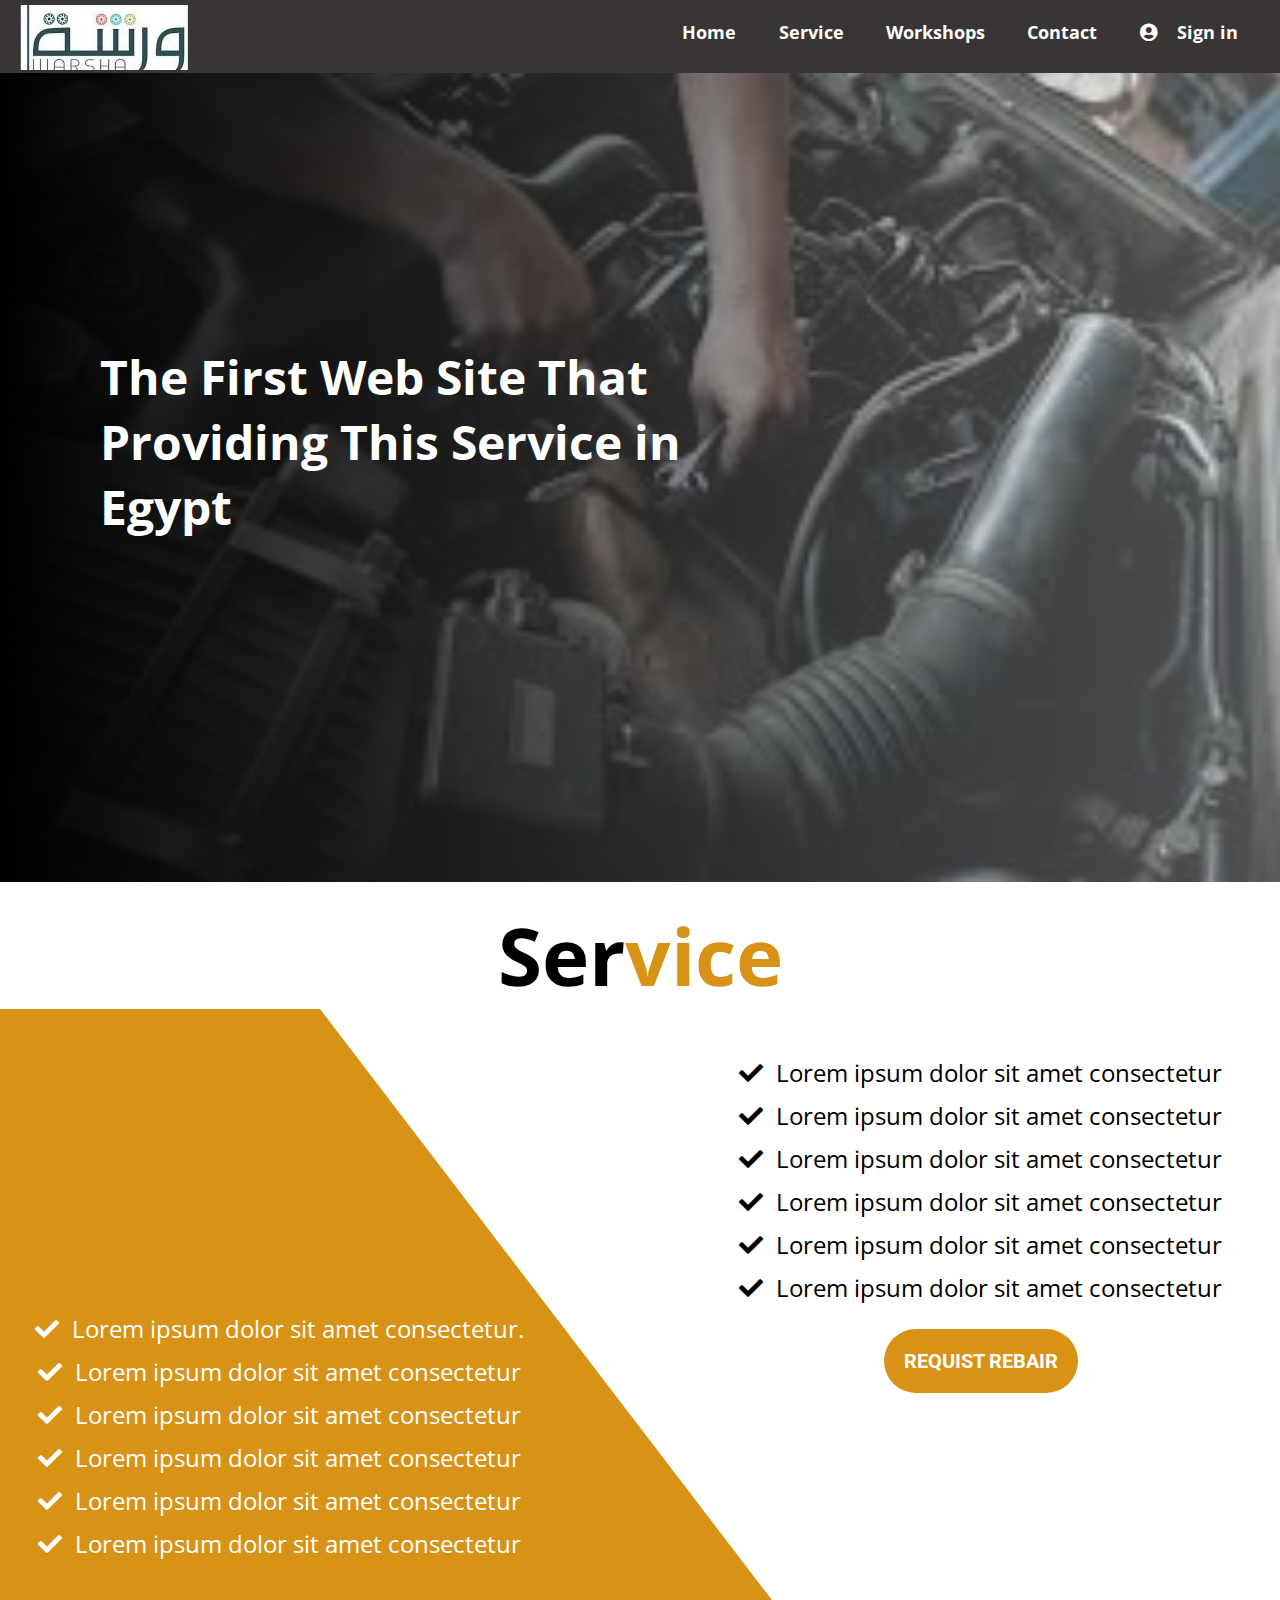
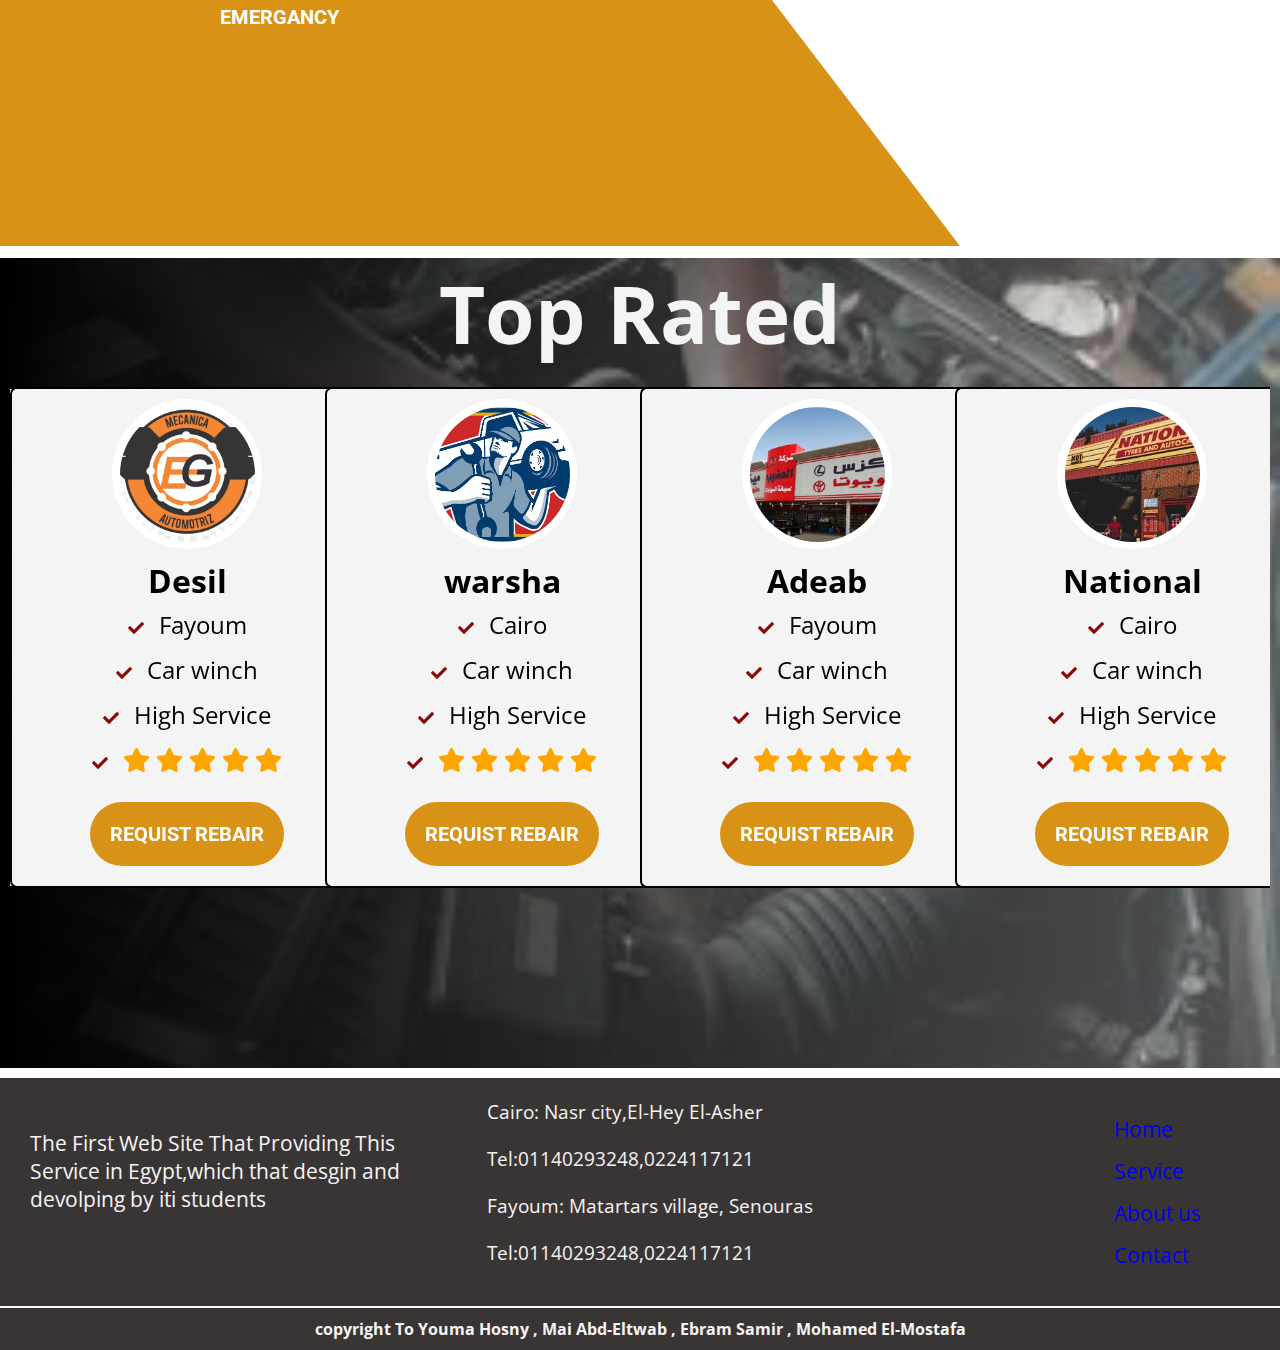
<file: index.html>
<!DOCTYPE html>
<html lang="en">

<head>
    <meta charset="UTF-8" />
    <meta name="viewport" content="width=device-width, initial-scale=1.0" />
    <link rel="stylesheet" href="https://cdnjs.cloudflare.com/ajax/libs/font-awesome/5.15.2/css/all.min.css" integrity="sha512-HK5fgLBL+xu6dm/Ii3z4xhlSUyZgTT9tuc/hSrtw6uzJOvgRr2a9jyxxT1ely+B+xFAmJKVSTbpM/CuL7qxO8w==" crossorigin="anonymous" />
    <link rel="stylesheet" href="https://pro.fontawesome.com/releases/v5.10.0/css/all.css" integrity="sha384-AYmEC3Yw5cVb3ZcuHtOA93w35dYTsvhLPVnYs9eStHfGJvOvKxVfELGroGkvsg+p" crossorigin="anonymous" />
    <link rel="preconnect" href="https://fonts.gstatic.com" />
    <link href="https://fonts.googleapis.com/css2?family=Poppins:ital,wght@0,100;0,200;0,300;0,400;0,500;0,600;1,100;1,200;1,300;1,400;1,500;1,600&display=swap" rel="stylesheet" />
    <link rel="stylesheet" href="fonts/fontawesome-free/css/all.min.css">

    <link rel="stylesheet" type="text/css" href="css/slick.css" />

    <link rel="stylesheet" href="css/main.css" />

    <title>warsha</title>
</head>

<body>
    <header>
        <div class="header">
            <div class="header--logo">
                <img src="imgs/logo.jpg" />
            </div>
            <ul class="header--menu--items">
                <li class="header--menu--item"><a href="index.html">Home</a></li>
                <li class="header--menu--item"><a href="#service">Service</a></li>
                <li class="header--menu--item"><a href="/workShops.html">Workshops</a></li>
                <li class="header--menu--item"><a href="/Error.html">Contact</a></li>
                <li class="header--menu--item">
                    <i class="fas fa-user-circle"></i> <a href="/login.html" id='user'><span id="x">Sign in</span></a>
                </li>
            </ul>
        </div>
    </header>
    <div class="test">
        <div>
            <div class="main">
                <div class="main-3">
                    <h1>The First Web Site That Providing This Service in Egypt </h1>
                </div>
            </div>
        </div>
        <div>
            <div class="main main-one">
                <div class="main-3">
                    <div>
                        <h1>We Can Come To You Any Where</h1>
                    </div>
                </div>
            </div>
        </div>
        <div>
            <div class="main main-two">
                <div class="main-3">
                    <div>
                        <h1>WE Can Delivered You To Any Car WorkShop In Any Where</h1>
                    </div>
                </div>
            </div>
        </div>
    </div>
    <div id="service">
        <div class="display">
            <div class="signup-page">

                <div class="d-grid">


                    <div class="left-container">
                        <h3 class="form-header">Important Data</h3>

                        <div class="signup-form">

                            <form action="/emergancy.html" method="GET">
                                <table>
                                    <tr class="half">
                                        <td>
                                            <div class="box">
                                                <select id="select-box1" class="city1" required> 
                                        <option value="Choice 1">Fayoum</option>
                                        <option value="Choice 2">Minia</option>
                                        <option value="Choice 3">Giza</option>
                                        <option value="Choice 4">Cairo</option>
                                        <option value="Choice 5">Alexandria</option>
                                        <option value="Choice 6">Beni Souief</option>
                                      </select>
                                            </div>
                                            <div class="box">
                                                <select id="select-box1" class="city2">
                                        <option value="Choice 1">Fayoum1</option>
                                        <option value="Choice 2">Minia1</option>
                                        <option value="Choice 3">Giza1</option>
                                        <option value="Choice 4">Cairo</option>
                                        <option value="Choice 5">Alexandria</option>
                                        <option value="Choice 6">Beni Souief</option>
                                      </select> </div>
                                        </td>
                                    </tr>

                                    <tr>
                                        <td>
                                            <i class="fa fa-user icon"></i>
                                            <input type="text" placeholder="Enter your Name" required class="name" onfocus="removeIcon(this)" onfocusout="resetIcon(this)">
                                        </td>
                                    </tr>

                                    <tr>
                                        <td>
                                            <i class="fa fa-phone icon"></i>
                                            <input type="tel" placeholder="Enter your Phone Number" class="telephone" required onfocus="removeIcon(this)" onfocusout="resetIcon(this)">
                                        </td>
                                    </tr>

                                    <tr>
                                        <td><button type="submit" id="submit">Show Results</button></td>
                                    </tr>


                                </table>
                            </form>
                        </div>
                    </div>
                </div>
            </div>
        </div>

        <header style="font-size: 2.5rem;text-align: center;">
            <h1>Ser<span style="color: #d89216">vice</span></h1>
        </header>
        <div style="display: flex; position: relative">
            <div class="service--emergancy">
                <ul class="service--emergancy--items" style="margin-top: 120px">
                    <li class="service--emergancy--item">
                        <i class="fas fa-check"></i> Lorem ipsum dolor sit amet consectetur.
                    </li>
                    <li class="service--emergancy--item">
                        <i class="fas fa-check"></i> Lorem ipsum dolor sit amet consectetur
                    </li>
                    <li class="service--emergancy--item">
                        <i class="fas fa-check"></i> Lorem ipsum dolor sit amet consectetur
                    </li>
                    <li class="service--emergancy--item">
                        <i class="fas fa-check"></i> Lorem ipsum dolor sit amet consectetur
                    </li>
                    <li class="service--emergancy--item">
                        <i class="fas fa-check"></i> Lorem ipsum dolor sit amet consectetur
                    </li>
                    <li class="service--emergancy--item">
                        <i class="fas fa-check"></i> Lorem ipsum dolor sit amet consectetur
                    </li>
                    <button class="btn btn-danger emergancy--btn">emergancy</button>
                </ul>
            </div>
            <div class="repair">
                <ul class="service--emergancy--items">
                    <li class="service--emergancy--item">
                        <i class="fas fa-check"></i> Lorem ipsum dolor sit amet consectetur
                    </li>
                    <li class="service--emergancy--item">
                        <i class="fas fa-check"></i> Lorem ipsum dolor sit amet consectetur
                    </li>
                    <li class="service--emergancy--item">
                        <i class="fas fa-check"></i> Lorem ipsum dolor sit amet consectetur
                    </li>
                    <li class="service--emergancy--item">
                        <i class="fas fa-check"></i> Lorem ipsum dolor sit amet consectetur
                    </li>
                    <li class="service--emergancy--item">
                        <i class="fas fa-check"></i> Lorem ipsum dolor sit amet consectetur
                    </li>
                    <li class="service--emergancy--item">
                        <i class="fas fa-check"></i> Lorem ipsum dolor sit amet consectetur
                    </li>
                    <button class="btn " onclick="document.location='/workShops.html'">requist rebair</button>
                </ul>
            </div>
        </div>
    </div>
    <div class="toprated">
        <header>
            <h1>Top Rated</h1>
        </header>

        <div class="test2">
            <div>
                <div class="card">
                    <div class="card--img">
                        <img src="imgs/workshop6.jpg" />
                    </div>
                    <h1>Desil</h1>
                    <ul class="card--info">
                        <li class="card--info--item">
                            <i class="fas fa-check"></i>Fayoum
                        </li>
                        <li class="card--info--item">
                            <i class="fas fa-check"></i>Car winch
                        </li>
                        <li class="card--info--item">
                            <i class="fas fa-check"></i>High Service
                        </li>
                        <li class="card--info--item">
                            <i class="fas fa-check"></i><span class="fa fa-star checked"></span>
                            <span class="fa fa-star checked"></span>
                            <span class="fa fa-star checked"></span>
                            <span class="fa fa-star checked"></span>
                            <span class="fa fa-star checked"></span>
                        </li>
                        </li>
                        <li><button class="btn">requist rebair</button></li>
                    </ul>
                </div>
            </div>
            <div>
                <div class="card">
                    <div class="card--img">
                        <img src="imgs/warsha.jpg" />
                    </div>
                    <h1>warsha</h1>
                    <ul class="card--info">
                        <li class="card--info--item">
                            <i class="fas fa-check"></i>Cairo
                        </li>
                        <li class="card--info--item">
                            <i class="fas fa-check"></i>Car winch
                        </li>
                        <li class="card--info--item">
                            <i class="fas fa-check"></i>High Service
                        </li>
                        <li class="card--info--item">
                            <i class="fas fa-check"></i><span class="fa fa-star checked"></span>
                            <span class="fa fa-star checked"></span>
                            <span class="fa fa-star checked"></span>
                            <span class="fa fa-star checked"></span>
                            <span class="fa fa-star checked"></span>
                        </li>
                        <li><button class="btn">requist rebair</button></li>
                    </ul>
                </div>
            </div>
            <div>
                <div class="card">
                    <div class="card--img">
                        <img src="imgs/workShop5.jpg" />
                    </div>
                    <h1>Adeab</h1>
                    <ul class="card--info">
                        <li class="card--info--item">
                            <i class="fas fa-check"></i>Fayoum
                        </li>
                        <li class="card--info--item">
                            <i class="fas fa-check"></i>Car winch
                        </li>
                        <li class="card--info--item">
                            <i class="fas fa-check"></i>High Service
                        </li>
                        <li class="card--info--item">
                            <i class="fas fa-check"></i><span class="fa fa-star checked"></span>
                            <span class="fa fa-star checked"></span>
                            <span class="fa fa-star checked"></span>
                            <span class="fa fa-star checked"></span>
                            <span class="fa fa-star checked"></span>
                        </li>
                        </li>
                        <li><button class="btn">requist rebair</button></li>
                    </ul>
                </div>
            </div>
            <div>
                <div class="card">
                    <div class="card--img">
                        <img src="imgs/workShop4.jpg" />
                    </div>
                    <h1>National</h1>
                    <ul class="card--info">
                        <li class="card--info--item">
                            <i class="fas fa-check"></i>Cairo
                        </li>
                        <li class="card--info--item">
                            <i class="fas fa-check"></i>Car winch
                        </li>
                        <li class="card--info--item">
                            <i class="fas fa-check"></i>High Service
                        </li>
                        <li class="card--info--item">
                            <i class="fas fa-check"></i><span class="fa fa-star checked"></span>
                            <span class="fa fa-star checked"></span>
                            <span class="fa fa-star checked"></span>
                            <span class="fa fa-star checked"></span>
                            <span class="fa fa-star checked"></span>
                        </li>
                        </li>
                        <li><button class="btn">requist rebair</button></li>
                    </ul>
                </div>
            </div>
            <div>
                <div class="card">
                    <div class="card--img">
                        <img src="imgs/workShop3.jpg" />
                    </div>
                    <h1>Graff auto</h1>
                    <ul class="card--info">
                        <li class="card--info--item">
                            <i class="fas fa-check"></i>Cairo
                        </li>
                        <li class="card--info--item">
                            <i class="fas fa-check"></i>Car winch
                        </li>
                        <li class="card--info--item">
                            <i class="fas fa-check"></i>High Service
                        </li>
                        <li class="card--info--item">
                            <i class="fas fa-check"></i><span class="fa fa-star checked"></span>
                            <span class="fa fa-star checked"></span>
                            <span class="fa fa-star checked"></span>
                            <span class="fa fa-star checked"></span>
                            <span class="fa fa-star checked"></span>
                        </li>
                        </li>
                        <li><button class="btn">requist rebair</button></li>
                    </ul>
                </div>
            </div>
            <div>
                <div class="card">
                    <div class="card--img">
                        <img src="imgs/workShop2.jpg" />
                    </div>
                    <h1>classic car</h1>
                    <ul class="card--info">
                        <li class="card--info--item">
                            <i class="fas fa-check"></i>Giza
                        </li>
                        <li class="card--info--item">
                            <i class="fas fa-check"></i>Car winch
                        </li>
                        <li class="card--info--item">
                            <i class="fas fa-check"></i>High Service
                        </li>
                        <li class="card--info--item">
                            <i class="fas fa-check"></i><span class="fa fa-star checked"></span>
                            <span class="fa fa-star checked"></span>
                            <span class="fa fa-star checked"></span>
                            <span class="fa fa-star checked"></span>
                            <span class="fa fa-star checked"></span>
                        </li>
                        </li>
                        <li><button class="btn">requist rebair</button></li>
                    </ul>
                </div>
            </div>
            <div>
                <div class="card">
                    <div class="card--img">
                        <img src="imgs/workShop1.jpg" />
                    </div>
                    <h1>The local</h1>
                    <ul class="card--info">
                        <li class="card--info--item">
                            <i class="fas fa-check"></i>Cairo
                        </li>
                        <li class="card--info--item">
                            <i class="fas fa-check"></i>Car winch
                        </li>
                        <li class="card--info--item">
                            <i class="fas fa-check"></i>High Service
                        </li>
                        <li class="card--info--item">
                            <i class="fas fa-check"></i><span class="fa fa-star checked"></span>
                            <span class="fa fa-star checked"></span>
                            <span class="fa fa-star checked"></span>
                            <span class="fa fa-star checked"></span>
                            <span class="fa fa-star checked"></span>
                        </li>
                        </li>
                        <li><button class="btn">requist rebair</button></li>
                    </ul>
                </div>
            </div>
        </div>
    </div>
    <div>
        <footer>
            <div class="footer--info">
                <p>
                    The First Web Site That Providing This Service in Egypt,which that desgin and devolping by iti students
                </p>
            </div>
            <div class="footer--branch">
                <p>
                    Cairo: Nasr city,El-Hey El-Asher
                </p>
                <p>
                    Tel:01140293248,0224117121
                </p>
                <p>
                    Fayoum: Matartars village, Senouras
                </p>
                <p>
                    Tel:01140293248,0224117121
                </p>

            </div>
            <div class="footer-menu">
                <ul class="footer--menu--items">
                    <li class="footer--menu--item"><a href="#">Home</a></li>
                    <li class="footer--menu--item"><a href="#">Service</a></li>
                    <li class="footer--menu--item"><a href="#">About us</a></li>
                    <li class="footer--menu--item"><a href="#">Contact</a></li>
                </ul>
            </div>
        </footer>
        <div class="copyright">
            <h4>
                copyright To Youma Hosny , Mai Abd-Eltwab , Ebram Samir , Mohamed El-Mostafa
            </h4>
        </div>
    </div>
    <script src="js/jquery-3.4.1.min.js"></script>
    <script src="js/slick.min.js"></script>
    <script src="js/app.js"></script>

    <script>
        var login = eval(localStorage.login);
        if (login) {
            document.getElementById('user').href = '/profile.html';
            document.getElementById('x').innerText = localStorage.username;
        }
    </script>
</body>

</html>
</file>
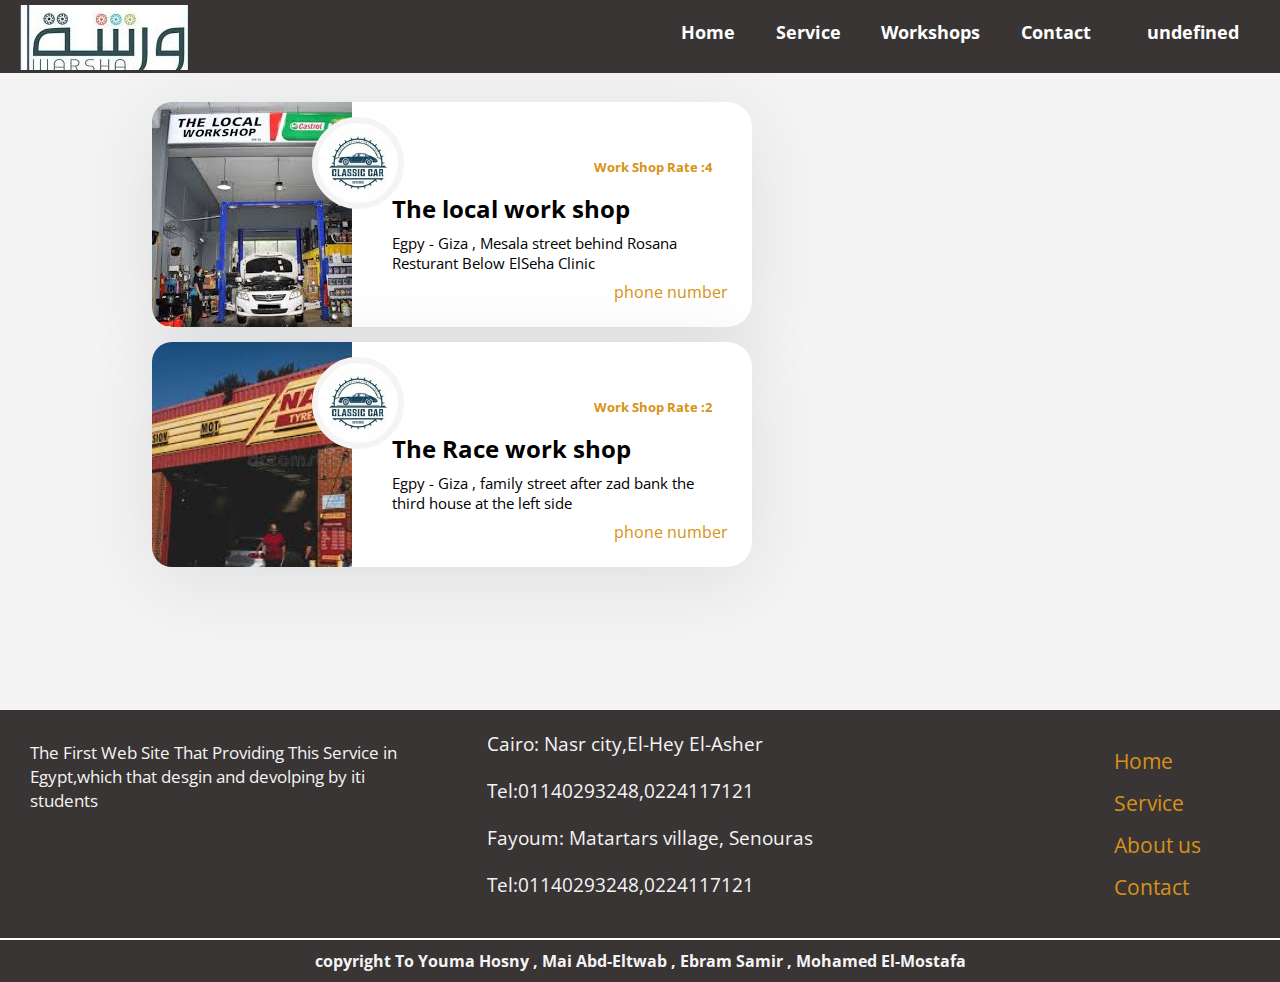
<file: emergancy.html>
<html lang="en">

<head>
    <meta charset="UTF-8">
    <title>Emergancy</title>
    <link rel="stylesheet" type="text/css" href="css/WorkShops&emerganct.css">
    <style>

    </style>
</head>

<header>
    <div class="header">
        <div class="header--logo">
            <img src="imgs/logo.jpg" />
        </div>
        <ul class="header--menu--items">
            <li class="header--menu--item"><a href="index.html">Home</a></li>
            <li class="header--menu--item"><a href="#service">Service</a></li>
            <li class="header--menu--item"><a href="/workShops.html">Workshops</a></li>
            <li class="header--menu--item"><a href="/Error.html">Contact</a></li>
            <li class="header--menu--item">
                <i class="fas fa-user-circle"></i> <a href="/login.html" id='user'><span id="x">Sign in</span></a>
            </li>
        </ul>
    </div>
</header>

<body>

    <table id='table'>

        <thead>

        </thead>
        <tbody id="TableBody">
            <tr>
                <td>
                    <div class="card">
                        <div id="logo" class="logo">
                        </div>
                        <div class="card-text">
                            <div id="WSimge" class="portada">
                            </div>
                            <div class="title-total">
                                <div class="title">Work Shop Rate </div>
                                <h2>Work Shop Name</h2>

                                <div class="address"> Egpy - ElFayoum , Mesala street behind Rosana Resturant Below ElSeha Clinic</div>
                                <div class="actions">
                                    <label id="lbphone1" class="phonelb"></label> <button><div class="far fa-envelope" id="phone1"onclick="document.getElementById('lbphone1').innerHTML='01023434511'">phone number</div></button>
                                </div>
                            </div>
                        </div>
                    </div>
                </td>
                <td>
                    <div class="card">
                        <div class="logo">
                        </div>
                        <div class="card-text">
                            <div class="portada">

                            </div>
                            <div class="title-total">
                                <div class="title">Work Shop Rate </div>
                                <h2>Work Shop Name</h2>

                                <div class="address"> Egpy - ElFayoum , Mesala street behind Rosana Resturant Below ElSeha Clinic</div>
                                <div class="actions">
                                    <label id="lbphone2" class="phonelb"></label> <button><div class="far fa-envelope" id="phone2" onclick="document.getElementById('lbphone2').innerHTML='01023434522'">phone number</div></button>
                                </div>
                            </div>
                        </div>
                    </div>
                </td>
            </tr>

            <tr>
                <td>
                    <div class="card">
                        <div id="logo1" class="logo">
                        </div>
                        <div class="card-text">
                            <div id="WSimge1" class="portada">
                            </div>
                            <div class="title-total">
                                <div class="title">Work Shop Rate </div>
                                <h2>Work Shop Name</h2>

                                <div class="address"> Egpy - ElFayoum , Mesala street behind Rosana Resturant Below ElSeha Clinic</div>
                                <div class="actions">
                                    <label id="lbphone3" class="phonelb"></label> <button><div class="far fa-envelope" id="phone3"onclick="document.getElementById('lbphone3').innerHTML='01023434533'"> phone number</div></button>
                                </div>
                            </div>
                        </div>
                    </div>
                </td>
                <td>
                    <div class="card">
                        <div class="logo">
                        </div>
                        <div class="card-text">
                            <div class="portada">

                            </div>
                            <div class="title-total">
                                <div class="title">Work Shop Rate </div>
                                <h2>Work Shop Name</h2>

                                <div class="address"> Egpy - ElFayoum , Mesala street behind Rosana Resturant Below ElSeha Clinic</div>
                                <div class="actions">
                                    <label id="lbphone4" class="phonelb"></label> <button><div class="far fa-envelope"id="phone4"onclick="document.getElementById('lbphone4').innerHTML='01023434544'">phone number</div></button>
                                </div>
                            </div>
                        </div>
                    </div>
                </td>
            </tr>
            <tr>
                <td>
                    <div class="card">
                        <div id="logo2" class="logo">
                        </div>
                        <div class="card-text">
                            <div id="WSimge2" class="portada">
                            </div>
                            <div class="title-total">
                                <div class="title">Work Shop Rate </div>
                                <h2>Work Shop Name</h2>

                                <div class="address"> Egpy - ElFayoum , Mesala street behind Rosana Resturant Below ElSeha Clinic</div>
                                <div class="actions">
                                    <label id="lbphone5" class="phonelb"></label> <button><div class="far fa-envelope"  id="phone5" onclick="document.getElementById('lbphone5').innerHTML='01023434555'">phone number</div></button>
                                </div>
                            </div>
                        </div>
                    </div>
                </td>
                <td>

                </td>
            </tr>



        </tbody>
    </table>


    <footer>
        <div class="footer--info">
            <small>
                The First Web Site That Providing This Service in Egypt,which that desgin and devolping by iti students
            </small>
        </div>
        <div class="footer--branch">
            <p>
                Cairo: Nasr city,El-Hey El-Asher
            </p>
            <p>
                Tel:01140293248,0224117121
            </p>
            <p>
                Fayoum: Matartars village, Senouras
            </p>
            <p>
                Tel:01140293248,0224117121
            </p>

        </div>
        <div class="footer-menu">
            <ul class="footer--menu--items">
                <li class="footer--menu--item"><a href="#">Home</a></li>
                <li class="footer--menu--item"><a href="#">Service</a></li>
                <li class="footer--menu--item"><a href="#">About us</a></li>
                <li class="footer--menu--item"><a href="#">Contact</a></li>
            </ul>
        </div>
    </footer>
    <div class="copyright">
        <h4>
            copyright To Youma Hosny , Mai Abd-Eltwab , Ebram Samir , Mohamed El-Mostafa
        </h4>
    </div>
</body>


<script>
    var data;
    localStorage.setItem('location2', 'giza')

    function readTextFile(file, callback) {
        var rawFile = new XMLHttpRequest();
        rawFile.overrideMimeType("application/json");
        rawFile.open("GET", file, true);
        rawFile.onreadystatechange = function() {
            if (rawFile.readyState === 4 && rawFile.status == "200") {
                callback(rawFile.responseText);
            }
        }
        rawFile.send(null);
    }

    function loadData() {
        var cnt = 0;
        document.getElementById("TableBody").innerHTML = "";
        loc = localStorage.location2;
        readTextFile("Data.json", function(text) {
            var data = JSON.parse(text);
            var tr = document.createElement('tr');
            for (var i = 0; i < data.length; i++) {
                if (data[i].location == loc) {
                    var td = document.createElement('td');
                    td.innerHTML = " <td> <div class='card'>   <div class='logo' style='background-image:" + data[i].icon + "'>    </div>   <div class='card-text'>   <div  class='portada' style='background-image:" + data[i].image + "'>   </div>  <div class='title-total'>  <div class='title'>Work Shop Rate :" + data[i].rate + " </div>  <h2>" + data[i].name + " </h2>    <div class='address'> " + data[i].address + "</div>  <div class='actions'>      <a id='" + data[i].id + "'>phone number</a>     </div>     </div>  </div>     </div>   </td> ";

                    tr.appendChild(td);

                    document.getElementById("TableBody").appendChild(tr);
                }

                cnt++;
            }

        });
    }

    loadData();


    console.log(localStorage);
</script>


<script>
    var login = localStorage.login;
    if (login != "false") {
        document.getElementById('user').href = '/profile.html';
        document.getElementById('x').innerText = localStorage.username;
    }
</script>

</html>
</file>
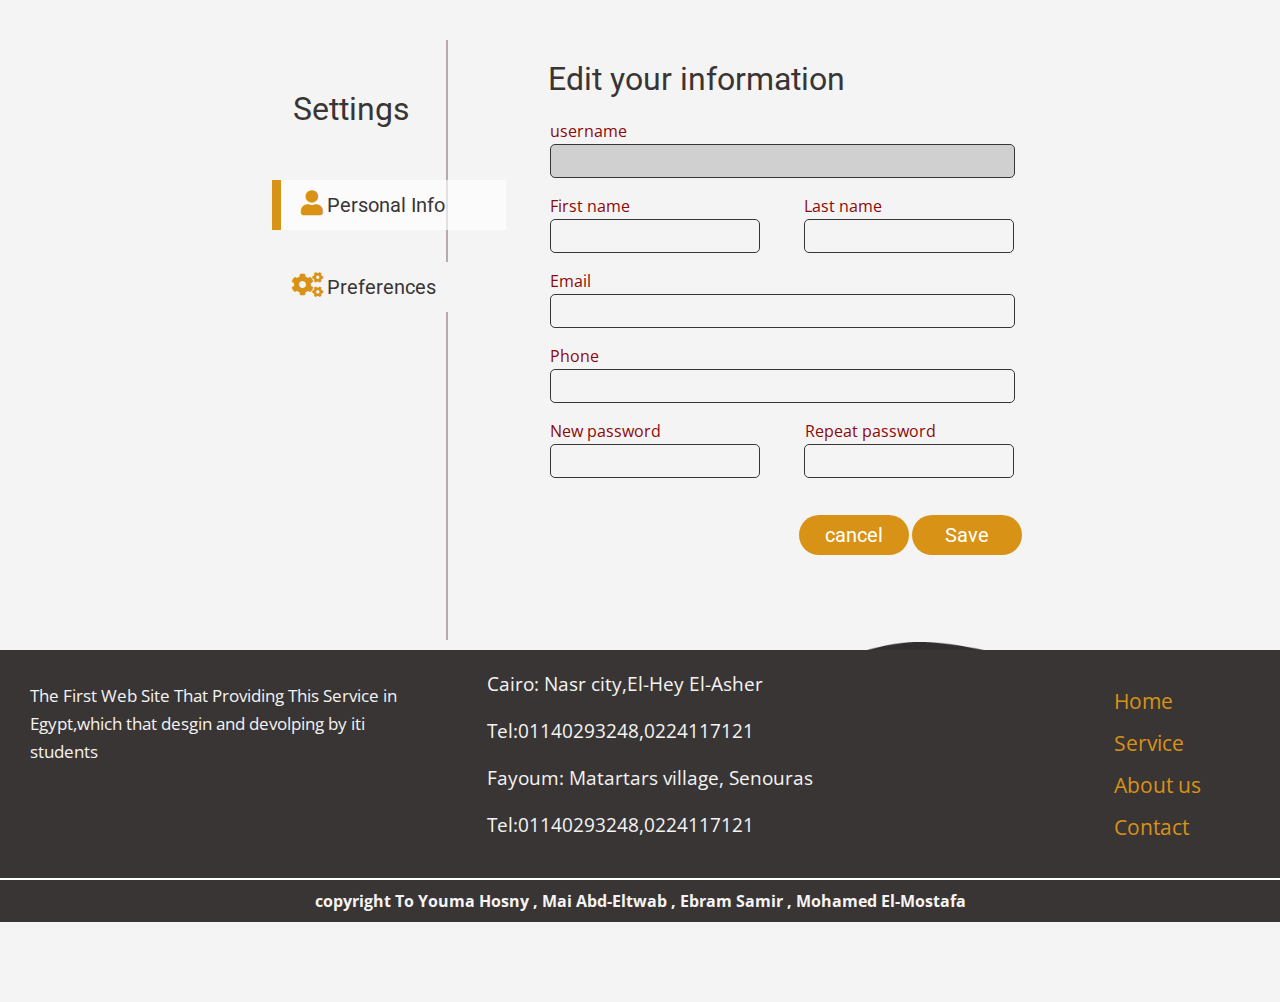
<file: profile-setting.html>
<!DOCTYPE html>
<html lang="en">

<head>
    <meta charset="UTF-8">
    <meta name="viewport" content="width=device-width, initial-scale=1.0">
    <title>Settings</title>
    <link rel="stylesheet" href="fonts/fontawesome-free/css/all.min.css">
    <link rel=" stylesheet" href="css/style.css">
</head>

<header>
    <div class="header">
        <div class="header--logo">
            <img src="imgs/logo.jpg" />
        </div>
        <ul class="header--menu--items">
            <li class="header--menu--item"><a href="index.html">Home</a></li>
            <li class="header--menu--item"><a href="#service">Service</a></li>
            <li class="header--menu--item"><a href="/workShops.html">Workshops</a></li>
            <li class="header--menu--item"><a href="/Error.html">Contact</a></li>
            <li class="header--menu--item">
                <i class="fas fa-user-circle"></i> <a href="/login.html" id='user'><span id="x">Sign in</span></a>
            </li>
        </ul>
    </div>
</header>

<body class="setting-page">

    <div class="d-grid">
        <div class="side-bar">
            <h1>Settings</h1>
            <table>
                <tr>
                    <td class="tab" id="tab1">
                        <i class="fa fa-user"></i>
                        <button onclick="infoForm()">Personal Info</button>
                    </td>
                </tr>
                <tr>
                    <td class="tab" id="tab2">
                        <i class="fa fa-cogs"></i>
                        <button onclick="preForm()">Preferences</button>
                    </td>
                </tr>
            </table>
        </div>
        <div class="info-card info-form">
            <h1>Edit your information</h1>
            <form action="/profile.html" onsubmit="return save()">
                <table>
                    <tr>
                        <td>
                            <label for="username">username</label>
                        </td>
                    </tr>
                    <tr>
                        <td>
                            <input type="text" id="username" readonly required pattern="^([a-z0-9]|[-._](?![-._])){3,}$">
                        </td>
                    </tr>
                    <tr class="half">
                        <td>
                            <label for="first-name">First name</label>
                            <label for="last-name">Last name</label>
                        </td>
                    </tr>
                    <tr class="half">
                        <td>
                            <input type="text" id="first-name" required pattern="^[A-Za-z]{3,}$" onfocusout="validate(this)">
                            <i class="fa fa-times-circle error-icon icon-half tooltip">
                                <span class="tooltiptext"> Enter 3 or more letters </span>
                            </i>
                            <input type="text" id="last-name" required pattern="^[A-Za-z]{3,}$" onfocusout="validate(this)">
                            <i class="fa fa-times-circle error-icon icon-half tooltip">
                                <span class="tooltiptext"> Enter 3 or more letters </span>
                            </i>
                        </td>
                    </tr>
                    <tr>
                        <td>
                            <label for="email">Email</label>
                        </td>
                    </tr>
                    <tr>
                        <td>
                            <input type="email" id="email" required onfocusout="validate(this)">
                            <i class="fa fa-times-circle error-icon tooltip">
                                <span class="tooltiptext">Invalid email format</span>
                            </i>
                        </td>
                    </tr>
                    <tr>
                        <td>
                            <label for="phone">Phone</label>
                        </td>
                    </tr>
                    <tr>
                        <td>
                            <input type="tel" id="phone" required pattern="^(012||011||015||010)\d{8}$" onfocusout="validate(this);">
                            <i class="fa fa-times-circle error-icon tooltip">
                                <span class="tooltiptext">Inavlid Phone number</span>
                            </i>
                        </td>
                    </tr>
                    <tr class="half">
                        <td>
                            <label for="pass1">New password</label>
                            <label for="pass2">Repeat password</label>
                        </td>
                    </tr>
                    <tr class="half">
                        <td>
                            <input type="password" id='password1' required onfocusout="validate(this)">
                            <i class="fa fa-times-circle error-icon icon-half tooltip">
                                <span class="tooltiptext">password containing at least 8 characters, 1 number, 1 upper and 1 lowercase</span>
                            </i>
                            <input type="password" id='password2' required onfocusout="validate(this)">
                            <i class="fa fa-times-circle error-icon icon-half tooltip">
                                <span class="tooltiptext">password containing at least 8 characters, 1 number, 1 upper and 1 lowercase</span>
                            </i>
                        </td>
                    </tr>
                    <tr>
                        <td class="btn-group">
                            <button type="button" onclick="getuserInfo()">cancel</button>
                            <button type="submit">Save</button>
                        </td> <i class="fa fa-times-circle error-icon icon-half tooltip">
                            <span class="tooltiptext">password not matched</span>
                        </i>
                    </tr>

                </table>
            </form>
        </div>
        <div class="info-card pre-form">
            <h1>Edit your preference</h1>
            <form action="/profile.html" onsubmit="return savePref()">
                <table>
                    <tr>
                        <td>
                            <label for="brand">Car Brand</label>
                        </td>
                    </tr>
                    <tr>
                        <td>
                            <input type="text" id="brand">
                        </td>
                    </tr>
                    <tr>
                        <td>
                            <label for="model">Car Model</label>
                        </td>
                    </tr>
                    <tr>
                        <td>
                            <input type="text" id="model">
                        </td>
                    </tr>
                    <tr>
                        <td>
                            <label for="location">Location</label>
                        </td>
                    </tr>
                    <tr>
                        <td>
                            <select name="location" id="location">
                            <option disabled selected value> -- select your location -- </option>
                               <option value="Fayoum">Fayoum</option>
                               <option value="Cairo">Cairo</option>
                               <option value="Minia">Minia</option>
                               <option value="Aswan">Aswan</option>
                           </select>
                        </td>
                    </tr>
                    <tr>
                        <td>
                            <label for="region">Region</label>
                        </td>
                    </tr>
                    <tr>
                        <td>
                            <select name="region" id="region">
                            <option disabled selected value> -- select your region -- </option>
                               <option value="etsa">Etsa</option>
                               <option value="matrtars">Matrtars</option>
                               <option value="fayoum">Fayoum city</option>
                           </select>
                        </td>
                    </tr>
                    <tr>
                        <td class="btn-group">
                            <button type="button" onclick="getPref()">cancel</button>
                            <button type="submit">Save</button>
                        </td>
                    </tr>

                </table>
            </form>
        </div>
    </div>


    <footer>
        <div class="footer--info">
            <small>
                The First Web Site That Providing This Service in Egypt,which that desgin and devolping by iti students
            </small>
        </div>
        <div class="footer--branch">
            <p>
                Cairo: Nasr city,El-Hey El-Asher
            </p>
            <p>
                Tel:01140293248,0224117121
            </p>
            <p>
                Fayoum: Matartars village, Senouras
            </p>
            <p>
                Tel:01140293248,0224117121
            </p>

        </div>
        <div class="footer-menu">
            <ul class="footer--menu--items">
                <li class="footer--menu--item"><a href="#">Home</a></li>
                <li class="footer--menu--item"><a href="#">Service</a></li>
                <li class="footer--menu--item"><a href="#">About us</a></li>
                <li class="footer--menu--item"><a href="#">Contact</a></li>
            </ul>
        </div>
    </footer>
    <div class="copyright">
        <h4>
            copyright To Youma Hosny , Mai Abd-Eltwab , Ebram Samir , Mohamed El-Mostafa
        </h4>
    </div>
    <script src="/js/settings.js"></script>
    <script src="/js/signup.js"></script>

    <script>
        var login = localStorage.login;
        if (login != "false") {
            document.getElementById('user').href = '/profile.html';
            document.getElementById('x').innerText = localStorage.username;
        }
    </script>
</body>

</html>
</file>
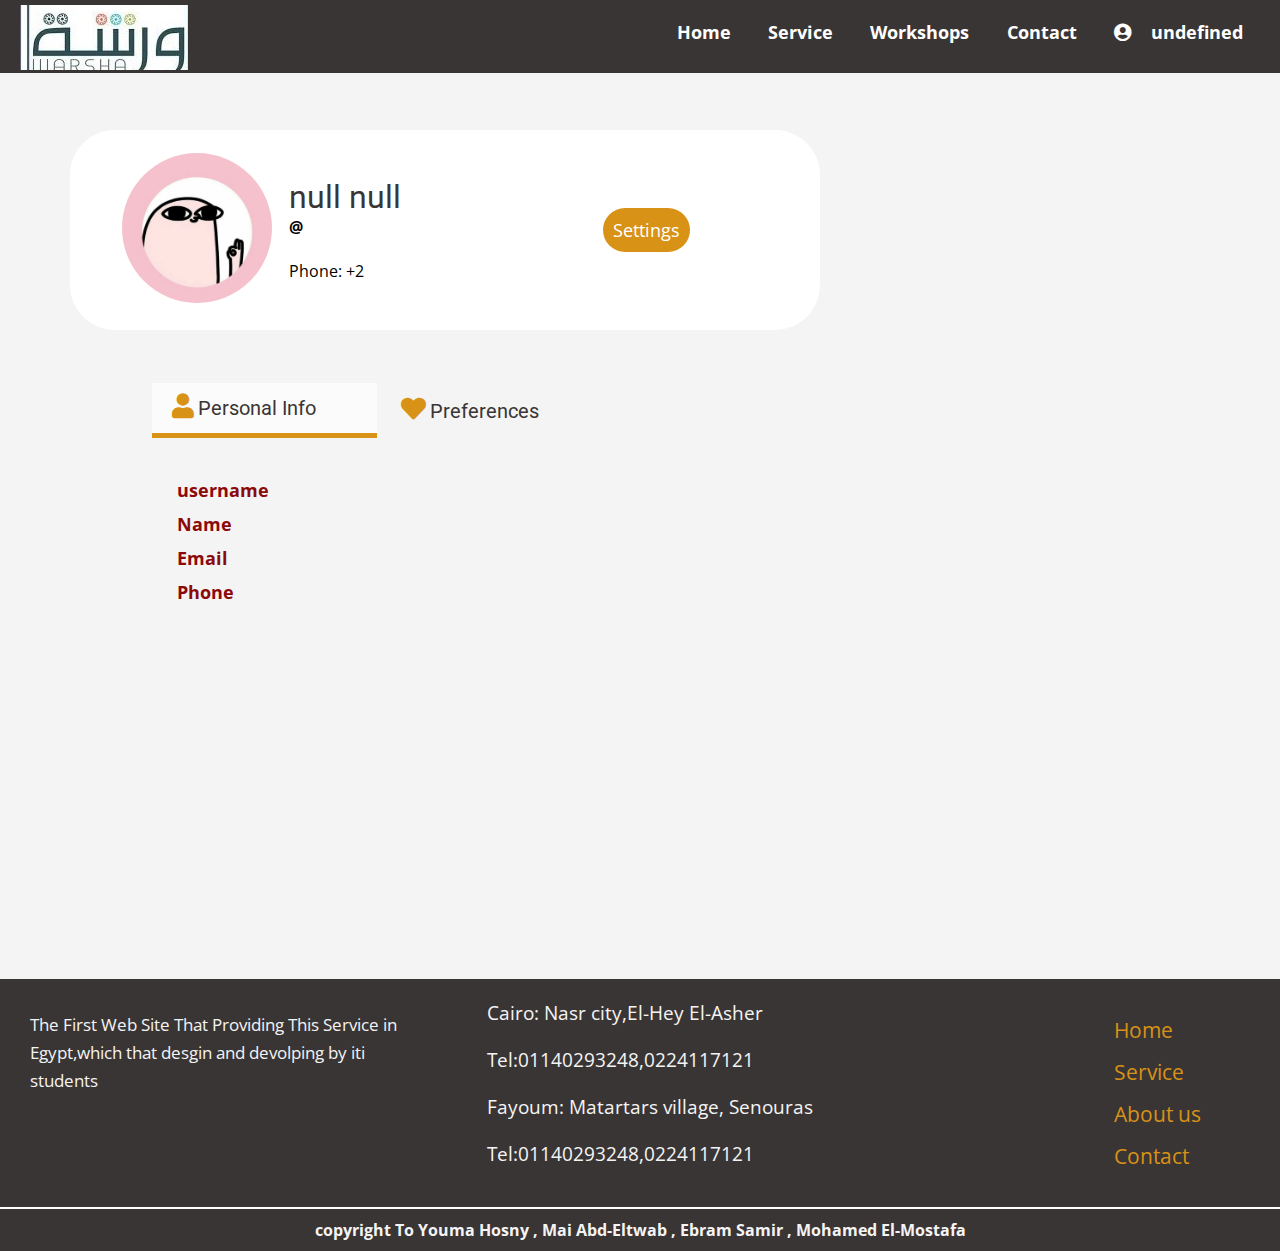
<file: profile.html>
<!DOCTYPE html>
<html lang="en">

<head>
    <meta charset="UTF-8">
    <meta name="viewport" content="width=device-width, initial-scale=1.0">
    <title>User Profile</title>
    <link rel="stylesheet" href="fonts/fontawesome-free/css/all.min.css">
    <link rel=" stylesheet" href="css/style.css">
</head>

<header>
    <div class="header">
        <div class="header--logo">
            <img src="imgs/logo.jpg" />
        </div>
        <ul class="header--menu--items">
            <li class="header--menu--item"><a href="index.html">Home</a></li>
            <li class="header--menu--item"><a href="#service">Service</a></li>
            <li class="header--menu--item"><a href="/workShops.html">Workshops</a></li>
            <li class="header--menu--item"><a href="/Error.html">Contact</a></li>
            <li class="header--menu--item">
                <i class="fas fa-user-circle"></i> <a href="/login.html" id='user'><span id="x">Sign in</span></a>
            </li>
        </ul>
    </div>
</header>

<body class="profile-page">

    <div class="d-grid">
        <div class="profile-card">
            <table>
                <tr>
                    <td>
                        <img src="imgs/profile2.jpg" alt="Profile Photo" class="profile-photo">
                    </td>
                    <td>
                        <a href="/profile.html">
                            <h1 id='header-name'></h1>
                        </a>

                        <h4>@ <span id='header-username'></span> </h4>
                        <br>
                        <p><span>Phone: +2</span> <span id='header-phone'></span></p>
                    </td>
                </tr>
            </table>

            <div>
                <a href="/profile-setting.html" id="setting-link"> Settings </a>
            </div>
        </div>

        <table>
            <tr class="side-bar h-tabs">
                <td class="tab" id="tab1">
                    <i class="fa fa-user"></i>
                    <button onclick="infoForm()">Personal Info</button>
                </td>
                <td class="tab" id="tab2">
                    <i class="fa fa-heart"></i>
                    <button onclick="preForm()">Preferences</button>
                </td>
            </tr>
            <tr class="info">
                <td>
                    <div class="info-card info-form">
                        <table>
                            <tr>
                                <th>username
                                </th>
                                <td>
                                    <p id="username"></p>
                                </td>
                            </tr>
                            <tr>
                                <th>Name</th>
                                <td>
                                    <span id="first-name"></span>
                                    <span id="last-name"></span>
                                </td>
                            </tr>
                            <tr>
                                <th>Email</th>
                                <td>
                                    <p id="email"></p>
                                </td>
                            </tr>
                            <tr>
                                <th>Phone</th>
                                <td>
                                    <p id="phone"></p>
                                </td>
                            </tr>
                        </table>

                    </div>
                    <div class="info-card pre-form">
                        <table>
                            <tr>
                                <th for="brand">Car Brand</th>
                                <td>
                                    <p id="brand">mercedes</p>
                                </td>
                            </tr>
                            <tr>
                                <th for="model">Car Model</th>
                                <td>
                                    <p id="model">Mercedes-Benz A200 AMG</p>
                                </td>
                            </tr>
                            <tr>
                                <th for="location">Location</th>
                                <td>
                                    <p id="location"> Fayoum </p>
                                </td>
                            </tr>
                            <tr>
                                <th for="region">Region</th>
                                <td>
                                    <p id="region">Fayoum city </p>
                                </td>
                            </tr>

                        </table>

                    </div>
                </td>
            </tr>
        </table>
    </div>

    <footer>
        <div class="footer--info">
            <small>
                The First Web Site That Providing This Service in Egypt,which that desgin and devolping by iti students
            </small>
        </div>
        <div class="footer--branch">
            <p>
                Cairo: Nasr city,El-Hey El-Asher
            </p>
            <p>
                Tel:01140293248,0224117121
            </p>
            <p>
                Fayoum: Matartars village, Senouras
            </p>
            <p>
                Tel:01140293248,0224117121
            </p>

        </div>
        <div class="footer-menu">
            <ul class="footer--menu--items">
                <li class="footer--menu--item"><a href="#">Home</a></li>
                <li class="footer--menu--item"><a href="#">Service</a></li>
                <li class="footer--menu--item"><a href="#">About us</a></li>
                <li class="footer--menu--item"><a href="#">Contact</a></li>
            </ul>
        </div>
    </footer>
    <div class="copyright">
        <h4>
            copyright To Youma Hosny , Mai Abd-Eltwab , Ebram Samir , Mohamed El-Mostafa
        </h4>
    </div>
    <script src="/js/profile.js"></script>
    <script>
        var login = localStorage.login;
        if (login != "false") {
            document.getElementById('user').href = '/profile.html';
            document.getElementById('x').innerText = localStorage.username;
        }
    </script>
</body>

</html>
</file>
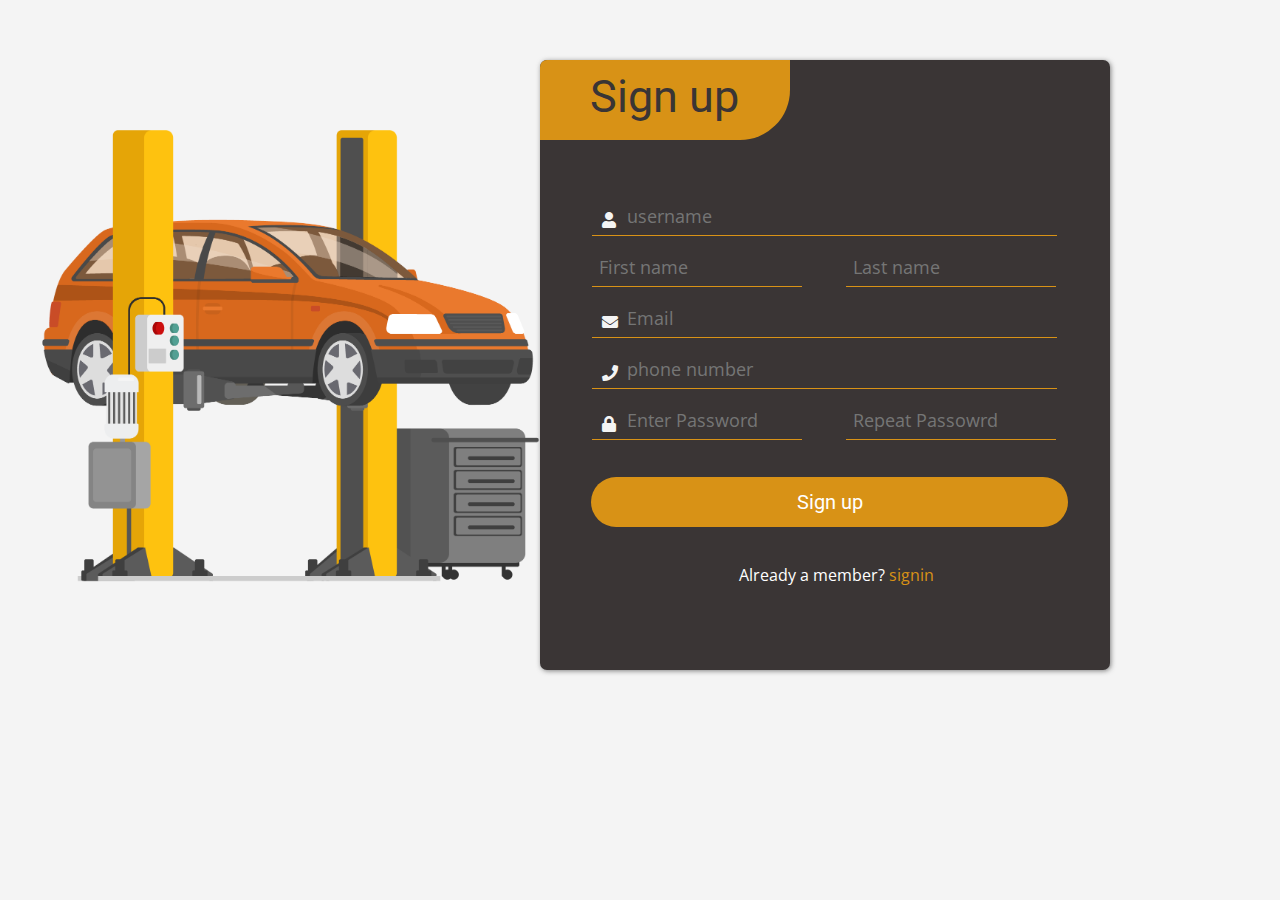
<file: signup.html>
<!DOCTYPE html>
<html lang="en">

<head>
    <meta charset="UTF-8">
    <meta name="viewport" content="width=device-width, initial-scale=1.0">
    <title>singup</title>

    <link rel="stylesheet" href="fonts/fontawesome-free/css/all.min.css">
    <link rel=" stylesheet" href="css/style.css">
</head>



<body class="signup-page">

    <div class="d-grid">

        <div class="signup-img">
            <img src="imgs/car lifted on auto lift_5361256.png" alt="car lifted on auto lift" width="500">
        </div>

        <div class="left-container">
            <h1 class="form-header">Sign up</h1>

            <div class="signup-form">

                <form action="/login.html" onsubmit="return save()">
                    <table>
                        <tr>
                            <td>
                                <i class="fa fa-user icon"></i>
                                <input type="text" placeholder="username" id='username' pattern="^([a-z0-9]|[-._](?![-._])){3,}$" required onfocus="removeIcon(this)" onfocusout="resetIcon(this); validate(this);">
                                <i class="fa fa-times-circle error-icon tooltip">
                                    <span class="tooltiptext">Enter 3 or more charcter (no special chars or space and start with letter) </span>
                                </i>
                            </td>
                        </tr>

                        <tr class="half">
                            <td>
                                <input type="text" id="first-name" placeholder="First name" required pattern="^[A-Za-z]{3,}$" onfocusout="validate(this)">
                                <i class="fa fa-times-circle error-icon icon-half tooltip">
                                    <span class="tooltiptext"> Enter 3 or more letters </span>
                                </i>
                                <input type="text" id="last-name" placeholder="Last name" required pattern="^[A-Za-z]{3,}$" onfocusout="validate(this)">
                                <i class="fa fa-times-circle error-icon icon-half tooltip">
                                    <span class="tooltiptext"> Enter 3 or more letters </span>
                                </i>
                            </td>
                        </tr>
                        <tr>
                            <td>
                                <i class="fa fa-envelope icon"></i>
                                <input type="email" id="email" placeholder="Email" required onfocus="removeIcon(this)" onfocusout="resetIcon(this); validate(this);">
                                <i class="fa fa-times-circle error-icon tooltip">
                                    <span class="tooltiptext">Invalid email format</span>
                                </i>
                            </td>
                        </tr>
                        <tr>
                            <td>
                                <i class="fa fa-phone icon"></i>
                                <input type="tel" id="phone" placeholder="phone number" required pattern="^(012||011||015||010)\d{8}$" onfocus="removeIcon(this)" onfocusout="resetIcon(this); validate(this);">
                                <i class="fa fa-times-circle error-icon tooltip">
                                    <span class="tooltiptext">Inavlid Phone number</span>
                                </i>
                            </td>
                        </tr>
                        <tr class="half">
                            <td>
                                <i class="fa fa-lock icon"></i>
                                <input type="password" id='password1' required placeholder="Enter Password" onfocus="removeIcon(this)" onfocusout="resetIcon(this); validate(this)">
                                <i class="fa fa-times-circle error-icon icon-half tooltip">
                                    <span class="tooltiptext">at least 8 characters, 1 number, 1 upper and 1 lowercase</span>
                                </i>

                                <input type="password" id='password2' placeholder="Repeat Passowrd" required onfocusout="validate(this)">
                                <i class="fa fa-times-circle error-icon icon-half tooltip">
                                    <span class="tooltiptext">password not matched</span>
                                </i>
                            </td>
                        </tr>
                        <tr>
                            <td><button type="submit">Sign up</button></td>
                        </tr>
                        <tr>
                            <td class="form-link">Already a member? <a href="/login.html">signin</a></td>
                        </tr>

                    </table>
                </form>
            </div>
        </div>
    </div>

    <script src="js/signup.js"></script>
</body>


</html>
</file>
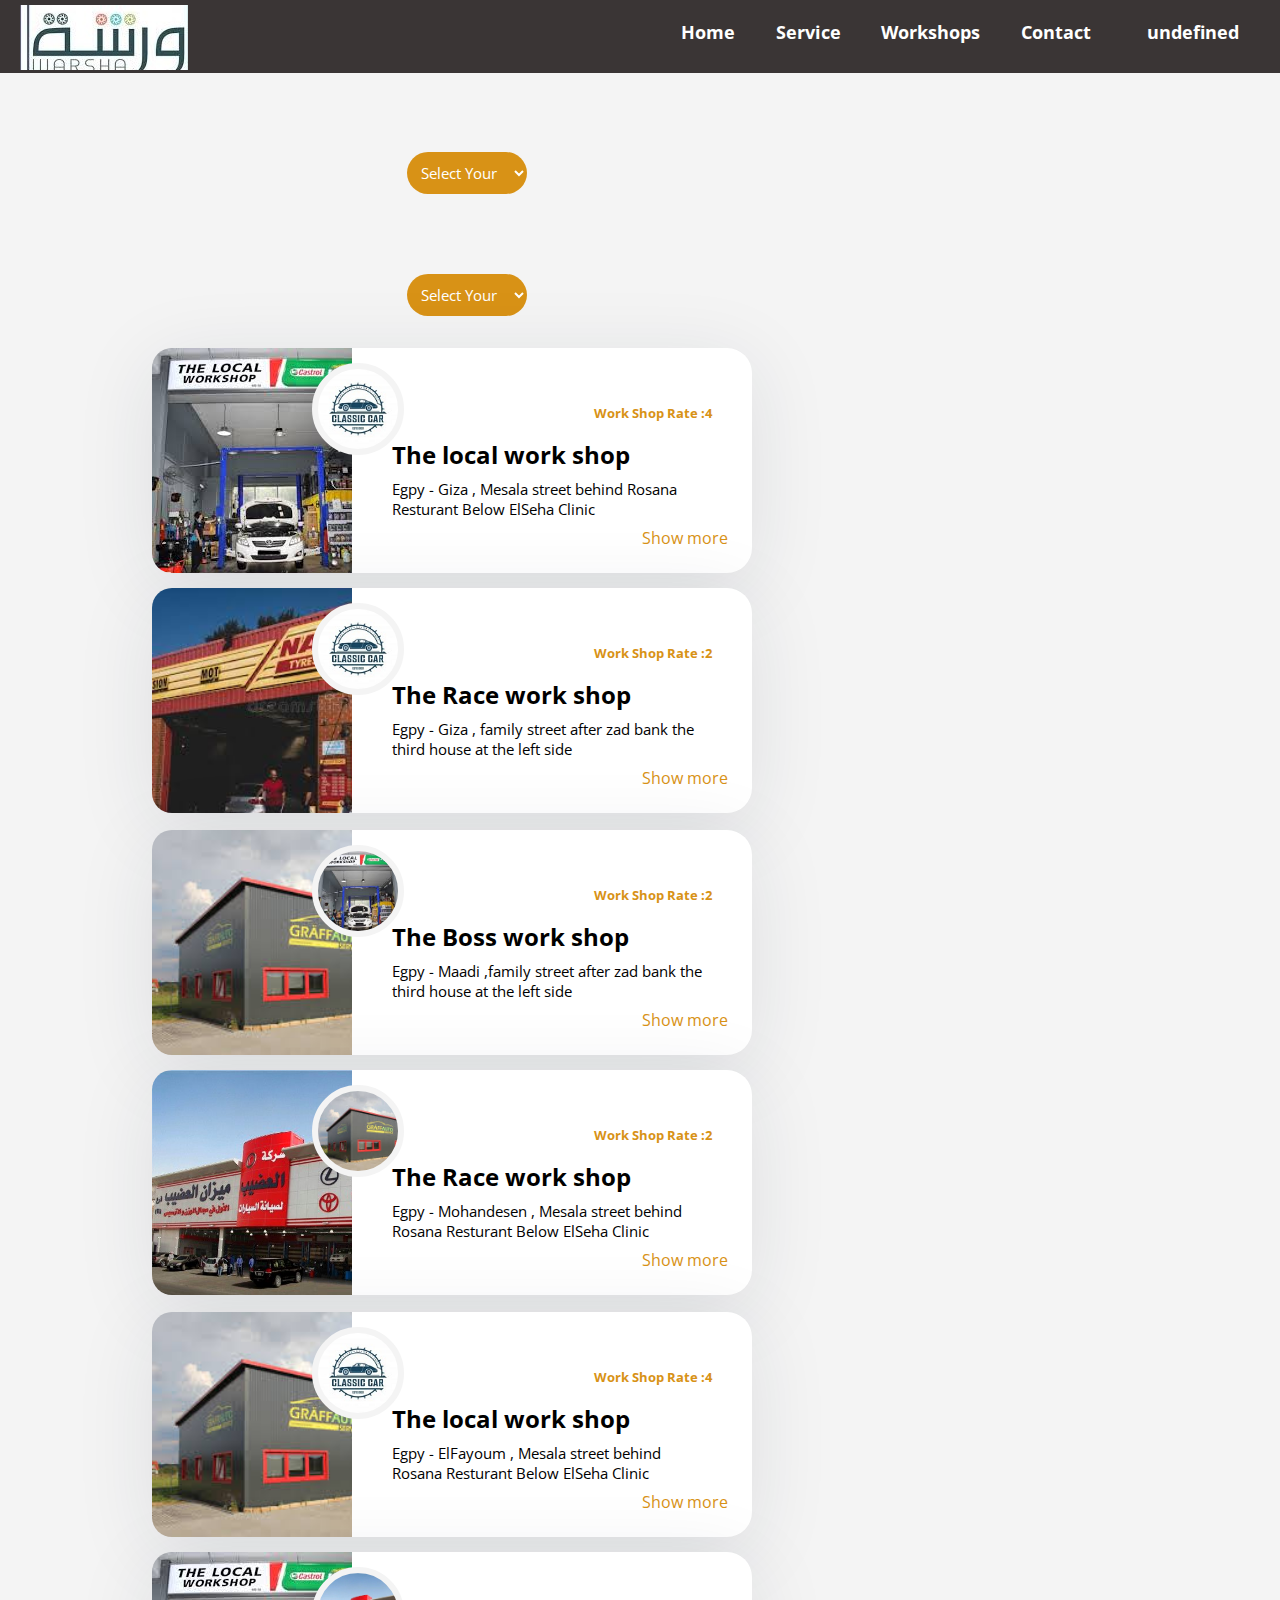
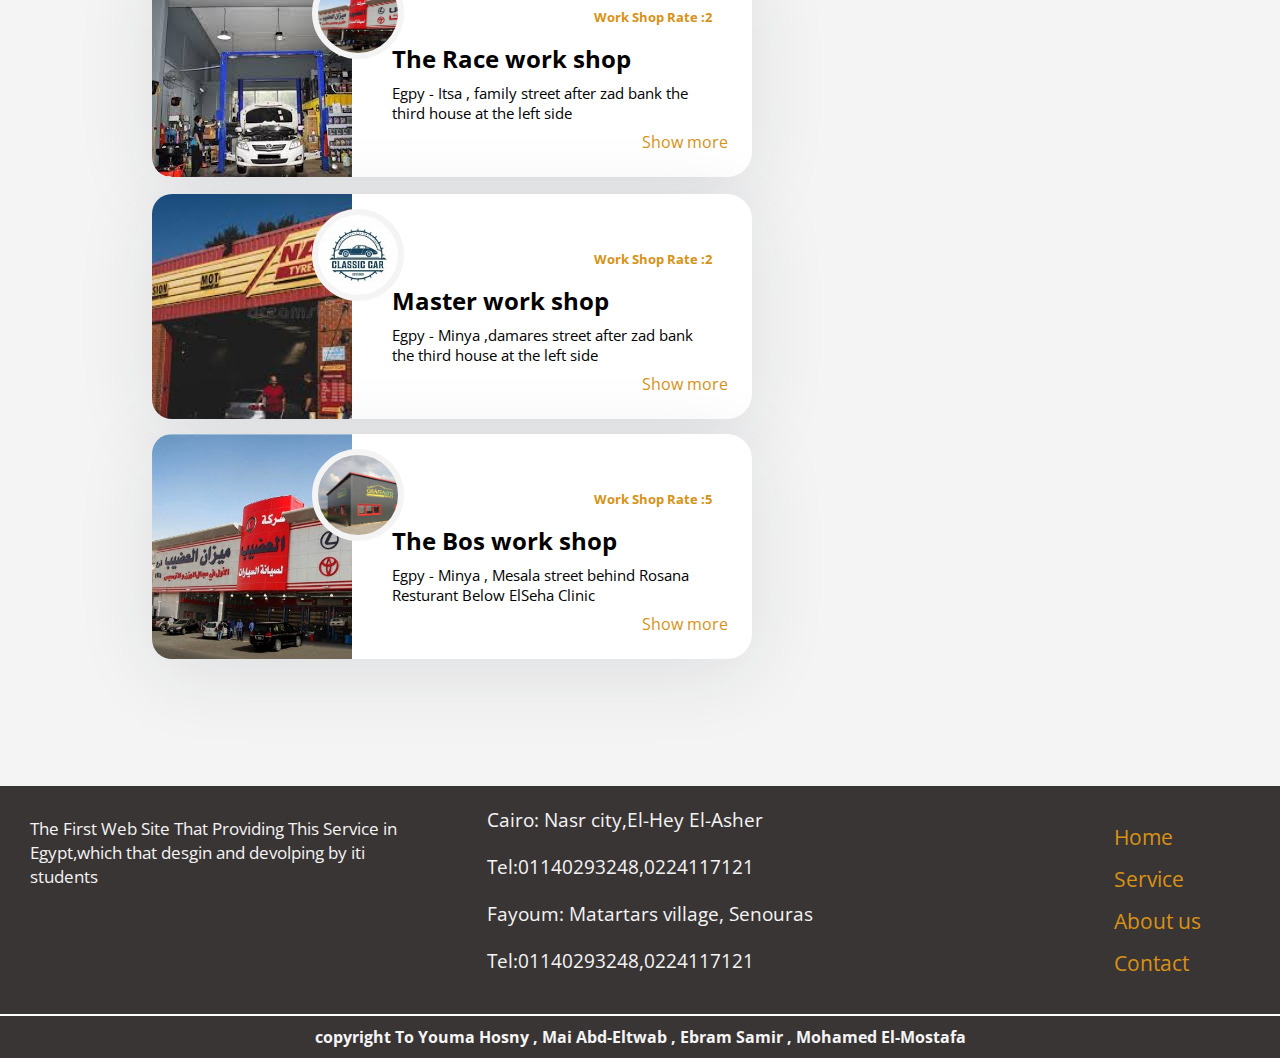
<file: workShops.html>
<html lang="en">

<head>
    <meta charset="UTF-8">
    <title>Work Shops</title>
    <link rel="stylesheet" type="text/css" href="css/WorkShops&emerganct.css">
    <script type="text/javascript" src="Data.json"></script>
</head>

<header>
    <div class="header">
        <div class="header--logo">
            <img src="imgs/logo.jpg" />
        </div>
        <ul class="header--menu--items">
            <li class="header--menu--item"><a href="index.html">Home</a></li>
            <li class="header--menu--item"><a href="#service">Service</a></li>
            <li class="header--menu--item"><a href="/workShops.html">Workshops</a></li>
            <li class="header--menu--item"><a href="/Error.html">Contact</a></li>
            <li class="header--menu--item">
                <i class="fas fa-user-circle"></i> <a href="/login.html" id='user'><span id="x">Sign in</span></a>
            </li>
        </ul>
    </div>
</header>

<body>
    <table id='table'>
        <thead>
            <form action="#">
                <th>
                    <div class="box">
                        <select id="select-box1" required onchange="filterCity()">  
                             <option value="all" disabled selected>Select Your city</option>
                             <option value="fayoum">Fayoum</option>
                             <option value="minya">Minia</option>
                             <option value="giza">Giza</option>
                             <option value="cairo">Cairo</option>
                        </select>
                    </div>
                </th>

                <th>
                    <div class="box">
                        <select id="select-box2" required onchange="filterLoction()"> 
                              <option value="all" disabled selected>Select Your Location</option>
                              <option value="itsa">Itsa</option>    
                              <option value="fayoum">Fayoum</option>          
                              <option value="damares">Damares</option>
                              <option value="minya">Minya</option>
                              <option value="giza">Giza</option>
                              <option value="maadi">Maadi</option>
                              <option value="mohandesen">Mohandesen</option>
                        </select>
                    </div>
                </th>
            </form>
        </thead>
        <tbody id="TableBody">

        </tbody>
    </table>


    <footer>
        <div class="footer--info">
            <small>
                The First Web Site That Providing This Service in Egypt,which that desgin and devolping by iti students
            </small>
        </div>
        <div class="footer--branch">
            <p>
                Cairo: Nasr city,El-Hey El-Asher
            </p>
            <p>
                Tel:01140293248,0224117121
            </p>
            <p>
                Fayoum: Matartars village, Senouras
            </p>
            <p>
                Tel:01140293248,0224117121
            </p>

        </div>
        <div class="footer-menu">
            <ul class="footer--menu--items">
                <li class="footer--menu--item"><a href="#">Home</a></li>
                <li class="footer--menu--item"><a href="#">Service</a></li>
                <li class="footer--menu--item"><a href="#">About us</a></li>
                <li class="footer--menu--item"><a href="#">Contact</a></li>
            </ul>
        </div>
    </footer>
    <div class="copyright">
        <h4>
            copyright To Youma Hosny , Mai Abd-Eltwab , Ebram Samir , Mohamed El-Mostafa
        </h4>
    </div>

    <script src="/js/jquery-3.4.1.min.js"></script>
    <script src="/js/workShops.js"></script>

    <script>
        $(document).ready(function() {
            editLinks();
        });
    </script>

    <script>
        var login = localStorage.login;
        if (login != "false") {
            document.getElementById('user').href = '/profile.html';
            document.getElementById('x').innerText = localStorage.username;
        }
    </script>
</body>

</html>
</file>
<file: css/main.css>
@import url("https://fonts.googleapis.com/css2?family=Open+Sans&display=swap");
@import url("https://fonts.googleapis.com/css2?family=Roboto:wght@900&display=swap");
* {
    /* box-sizing: border-box; */
    font-family: "Open Sans", sans-serif;
}

html {
    scroll-behavior: smooth;
}

body,
h1,
ul,
h4 {
    margin: 0;
    padding: 0;
    /* font-family: "Poppins", sans-serif; */
}

a,
a:hover {
    cursor: pointer;
    text-decoration: none;
}

button {
    font-family: "Roboto", sans-serif;
    font-weight: normal;
}

img {
    object-fit: cover;
}

.test {
    height: 100vh;
}

.header {
    width: 100%;
    height: 73px;
    display: flex;
    background-color: #3a3535;
    position: fixed;
    z-index: 1001;
}

.header--logo {
    flex: 2;
}

.header--logo img {
    padding: 5px 20px;
}

.header--menu--items {
    list-style: none;
    display: flex;
    justify-content: space-evenly;
    flex: 2;
}

.header--menu--item {
    padding-top: 20px;
    font-size: large;
    font-weight: bold;
}

.header--menu--item i {
    margin-right: 15px;
    color: white;
}

.header--menu--item a {
    color: white;
}

.main {
    position: relative;
    background: url('/imgs/download.jpg') no-repeat center;
    height: 98vh;
    background-size: cover;
    display: flex;
    align-items: center;
    flex-wrap: wrap;
}

.main-one {
    background-image: url('/imgs/wensh.jpg');
}

.main-two {
    background-image: url('/imgs/maxresdefault.jpg');
}

.main::before {
    content: "";
    position: absolute;
    width: 100%;
    height: 100%;
    background-image: linear-gradient(to right, #000, rgba(255, 255, 255, 0.315));
}

.main-3 {
    position: absolute;
    z-index: 1000;
    width: 50%;
    margin-left: 100px;
}

.main-3 h1 {
    color: white;
    font-size: 3rem;
}

#service {
    /* text-align: center; */
    font-size: 2.3rem;
    height: 100vh;
    font-size: 1.5rem;
}

.service--emergancy {
    width: 100%;
    height: 93vh;
    background-color: #d89216;
    clip-path: polygon(0 0, 25% 0, 75% 100%, 0 100%);
    display: flex;
    align-items: center;
    color: white;
}

.service--emergancy--items {
    list-style: none;
    text-align: center;
    margin-left: 30px;
}

.repair {
    position: absolute;
    top: 5%;
    left: 55%;
    /* color:#d89216 ; */
}

.service--emergancy--item {
    padding: 5px;
}

.service--emergancy--item i {
    margin-right: 7px;
}


/* .btn {
  min-width: 150px;
  padding: 20px 20px;
  margin: 20px;
  background-color: rgb(214, 214, 214);
  border: none;
  border-radius: 25px;
  color: black;
  font-size: 15px;
  font-weight: bold;
  text-transform: uppercase;
  letter-spacing: 2px;
  box-shadow: -7px -7px 20px 0 rgba(255, 255, 255, 0.7),
    7px 7px 20px 0 rgba(255, 255, 255, 0.2);
}
.btn:hover {
  box-shadow: inset -7px -7px 20px 0 rgba(255, 255, 255, 0.7),
    inset 7px 7px 20px 0 rgba(255, 255, 255, 0.2);
}
.btn:focus,
.btn:active {
  border: none;
  outline: none;
}

.btn--mod {
  box-shadow: -7px -7px 20px 0 rgba(0, 0, 0, 0.3),
    7px 7px 20px 0 rgba(0, 0, 0, 0.1);
}
.btn--mod:hover {
  box-shadow: inset -7px -7px 20px 0 rgba(0, 0, 0, 0.3),
    inset 7px 7px 20px 0 rgba(0, 0, 0, 0.1);} */

.toprated {
    margin-top: 58px;
    text-align: center;
    width: 100%;
    height: 90vh;
    position: relative;
    background: url('/imgs/download.jpg') no-repeat center;
    background-size: cover;
    z-index: 1;
}

.toprated::before {
    content: "";
    position: absolute;
    top: 0;
    left: 0;
    width: 100%;
    height: 100%;
    z-index: -1;
    background: linear-gradient(to right, #000, rgba(255, 255, 255, 0.315));
    background-size: cover;
}

.toprated header {
    margin: 20px;
    font-size: 2.5rem;
    color: #f4f4f4;
}

.test2 {
    padding: 0 10px;
}

.card {
    text-align: center;
    width: 350px;
    border: 2px black solid;
    border-radius: 7px;
    background-color: #f4f4f4;
}

.card--img {
    margin: 10px auto;
    width: 150px;
    height: 150px;
    border-radius: 50%;
    background-color: white;
    display: flex;
    justify-content: center;
    align-items: center;
}

.card h1 {
    margin: 0;
}

.card--img img {
    width: 135px;
    height: 135px;
    border-radius: 50%;
}

.card--info--item {
    padding: 6px;
    font-size: 1.5rem;
}

.card--info--item i {
    margin-right: 15px;
    font-size: 1rem;
    color: #8c0909;
}

.checked {
    color: orange;
}

.card--info {
    list-style: none;
    font-size: 1.5rem;
}

.slick-next,
.slick-arrow {
    display: none !important;
}

.btn {
    background-color: #d89216;
    margin: 20px;
    color: white;
    font-size: 20px;
    padding: 20px 20px;
    font-weight: bold;
    text-transform: uppercase;
    border: none;
    border-radius: 40px;
}

.btn:hover {
    background-color: #faac24;
}

.btn:active,
.btn:focus {
    animation: grow 0.5s linear;
    outline: none;
}

a:visited {
    color: white;
}

footer {
    margin-top: 10px;
    background-color: #3a3535;
    display: flex;
    justify-content: space-evenly;
    flex-wrap: wrap;
    color: #f4f4f4;
}

.footer--info {
    font-size: 1.3rem;
    flex: 2;
    padding: 30px;
}

.footer--branch {
    flex: 3;
}

.footer--branch p {
    margin: 20px;
    font-size: 1.2rem;
}

.footer-menu {
    flex: 1;
}

.footer--menu--items {
    display: flex;
    flex-direction: column;
    list-style: none;
    padding: 30px;
    font-size: 1.3rem;
}

.footer--menu--item {
    padding: 7px;
}

.copyright {
    background-color: #3a3535;
    color: #f4f4f4;
    border-top: 2px solid white;
    text-align: center;
}

.copyright h4 {
    padding: 10px;
}

.display {
    position: absolute;
    z-index: 1000;
    height: 100vh;
    width: 100vw;
    display: none;
}

.signup-page {
    background-color: #f4f4f4a8;
    height: 100vh;
    width: 100vw;
    display: flex;
    justify-content: center;
    align-items: center;
}

input:focus,
textarea:focus,
select:focus,
button:focus {
    outline: none;
}

.d-grid {
    display: grid;
}

.form-header,
.login-form button {
    font-family: "Fredoka One", cursive;
    font-weight: normal;
}

.login-form button,
.signup-form button {
    background-color: #d89216;
    margin-left: 35px;
    color: white;
    font-size: 20px;
    width: 440px;
    height: 50px;
    border: none;
    border-radius: 40px;
}

.login-form button:hover,
.signup-form button:hover {
    background-color: #faac24;
}

.login-form button:active,
.signup-form button:active {
    animation: grow 0.5s linear;
}

@keyframes grow {
    0% {
        transform: scale(1);
    }
    100% {
        transform: scale(1.5);
    }
}

@keyframes grow2 {
    0% {
        transform: scale(1);
    }
    100% {
        transform: scale(1.05);
    }
}


/**********************************
    Sign up page style
***********************************/

.signup-form .d-grid {
    overflow: visible;
    grid-template-columns: 40% 60%;
    grid-template-areas: photo form;
}

.signup-img {
    grid-area: photo;
    justify-self: start;
    margin-left: -230px;
    margin-top: 50px;
}

.signup-page .form-header {
    display: inline-block;
    position: relative;
    margin-top: 0px;
    padding-top: 20px;
    padding-left: 10px;
    width: 300px;
    height: 50px;
    background-color: #d89216;
    color: #3a3535;
    font-size: 30px;
    border-bottom-right-radius: 50px;
    border-top-left-radius: 7px;
    align-self: center;
    z-index: 1;
}

.signup-page .left-container {
    position: relative;
    grid-area: form;
}

.signup-form {
    position: relative;
    display: block;
    margin-top: -100px;
    padding: 120px 0px 50px 50px;
    height: 195px;
    width: 520px;
    color: #ffffff;
    background-color: #3a3535;
    box-shadow: 1px 1px 5px #424242a6;
    border-radius: 7px;
}


/* .signup-form i {
  position: absolute;
} */

.icon {
    padding: 0px;
    min-width: 40px;
    color: #f4f4f4;
}

.signup-form input[type="text"],
.signup-form input[type="tel"] {
    display: inline-block;
    box-sizing: border-box;
    height: 34px;
    width: 465px;
    margin-bottom: 15px;
    padding-bottom: 5px;
    padding-left: 35px;
    border: none;
    border-bottom: 1px solid #d89216;
    background-color: transparent;
    color: white;
    font-size: 18px;
}

.signup-form input[type="text"]:active,
.signup-form input[type="tel"]:active,
.signup-form input[type="select"] :active {
    border-bottom: 1px solid #8c0909;
}

.signup-form input[type="email"]:focus,
.signup-form input[type="password"]:focus,
.signup-form input[type="text"]:focus {
    border-bottom: 1px solid #f4f4f4;
    padding-left: 7px;
}

.signup-form .half input {
    margin-right: 40px;
    padding-left: 7px;
    width: 210px;
}

.signup-form button {
    width: 150px;
    float: right;
    margin-right: 35px;
}

.signup-form a:hover {
    color: #f4f4f4;
}

.box {
    display: inline;
    font: 400 13.3333px Arial;
}

.box select {
    background-color: #d89216;
    color: white;
    border-radius: 40px;
    padding: 10px;
    width: 120px;
    border: none;
    font-size: 15px;
    -webkit-appearance: button;
    appearance: button;
    outline: none;
    margin-bottom: 20px;
    margin-right: 20px;
    text-align: center;
}

.box::before {
    font-family: FontAwesome;
    position: absolute;
    top: 0;
    right: 0;
    width: 20%;
    height: 100%;
    text-align: center;
    font-size: 28px;
    line-height: 45px;
    pointer-events: none;
}

.box:hover option {
    color: rgba(255, 255, 255, 0.6);
    background-color: #faac24;
}

.box select option {
    padding: 30px;
}
</file>
<file: css/WorkShops&emerganct.css>
@import url('https://fonts.googleapis.com/css2?family=Open+Sans&display=swap');
body {
    background-color: F4F4F4;
    font-family: Roboto, sans-serif;
    align-items: center;
}

.card {
    background: #fff;
    border-radius: 4px;
    box-shadow: 0px 14px 80px rgba(34, 35, 58, 0.1);
    max-width: 600px;
    border-radius: 25px;
    position: absolute;
}

.card h2 {
    margin: 0;
    padding: 0 1rem;
}

.card .title {
    padding: 1rem;
    text-align: right;
    color: #D89216;
    font-weight: bold;
    font-size: 13px;
}

.card .address {
    padding: 0.5rem 1rem;
    font-size: 15px;
}

.card .actions {
    text-align: right;
}

.card svg {
    width: 85px;
    height: 85px;
    margin: 0 auto;
}

.logo {
    width: 80px;
    height: 80px;
    position: absolute;
    border-radius: 50%;
    border: 6px solid #F4F4F4;
    top: 15px;
    left: 160px;
    background-image: url("/resources/workShop2.jpg");
    background-repeat: no-repeat, repeat;
    background-size: cover;
}

.card-text {
    display: grid;
    grid-template-columns: 1fr 2fr;
}

.title-total {
    padding: 2.5em 1.5em 1.5em 1.5em;
}

path {
    fill: white;
}

.portada {
    width: 100%;
    height: 100%;
    border-top-left-radius: 20px;
    border-bottom-left-radius: 20px;
    background-image: url("/resources/workShop1.jpg");
    background-size: cover;
    background-repeat: no-repeat, repeat;
}

button {
    border: 1px #D89216 solid;
    background: none;
    font-size: 15px;
    color: #D89216;
    cursor: pointer;
    padding: 5px;
}

#table {
    padding-top: 100px;
    padding-left: 150px;
    padding-bottom: 100px;
    height: 700px;
}

table td {
    float: left;
    width: 650px;
    height: 240px;
}

table th {
    float: left;
    width: 550;
    margin: 10px;
    margin-right: 100px;
}

.box {
    display: inline;
    font: 400 13.3333px Arial;
    text-align: center;
}

.box select {
    background-color: #d89216;
    color: white;
    border-radius: 40px;
    padding: 10px;
    width: 250px;
    border: none;
    font-size: 15px;
    font-size: large;
    -webkit-appearance: button;
    appearance: button;
    outline: none;
    text-align: center;
    margin-left: 80px;
    margin-bottom: 20px;
    margin-top: 40px;
}

.box::before {
    font-family: FontAwesome;
    position: absolute;
    top: 0;
    right: 0;
    width: 20%;
    height: 100%;
    text-align: center;
    font-size: 28px;
    line-height: 45px;
    pointer-events: none;
}

.box:hover option {
    color: rgba(255, 255, 255, 0.6);
    background-color: #faac24;
}

.box select option {
    padding: 30px;
}

.phonelb {
    color: #8C0909;
    padding: 5px;
}

* {
    padding: 0;
    margin: 0;
    font-family: 'Open Sans', sans-serif;
}

html {
    scroll-behavior: smooth;
}

body {
    background-color: #f4f4f4;
}

img {
    object-fit: cover;
}

h1,
button {
    font-family: 'Roboto', sans-serif;
    font-weight: normal;
}

input:focus,
textarea:focus,
select:focus,
button:focus {
    outline: none;
}

a {
    text-decoration: none;
    color: #d89216;
    cursor: pointer;
}

a:hover {
    color: #8C0909
}

.d-grid {
    display: grid;
    padding-top: 80px;
}


/*********** tooltip ***********/


/* Tooltip container */

.tooltip {
    position: relative;
    display: inline-block;
    /* If you want dots under the hoverable text */
}


/* Tooltip text */

.tooltip .tooltiptext {
    visibility: hidden;
    width: 200px;
    background-color: #171616b6;
    color: #f4f4f4;
    text-align: center;
    font-size: 14px;
    font-weight: 600;
    padding: 5px 0;
    border-radius: 6px;
    /* Position the tooltip text - see examples below! */
    position: absolute;
    z-index: 1;
}


/* Show the tooltip text when you mouse over the tooltip container */

.tooltip:hover .tooltiptext {
    visibility: visible;
}


/***********************************
      Main Page style
************************************/

.test {
    height: 100vh;
}

.header {
    width: 100%;
    height: 73px;
    display: flex;
    background-color: #3a3535;
    position: fixed;
    z-index: 1001;
}

.header--logo {
    flex: 2;
}

.header--logo img {
    padding: 5px 20px;
}

.header--menu--items {
    list-style: none;
    display: flex;
    justify-content: space-evenly;
    flex: 2;
}

.header--menu--item {
    padding-top: 20px;
    font-size: large;
    font-weight: bold;
}

.header--menu--item i {
    margin-right: 15px;
    color: white;
}

.header--menu--item a {
    color: white;
}

.main {
    position: relative;
    background: url('/imgs/download.jpg') no-repeat center;
    height: 98vh;
    background-size: cover;
    display: flex;
    align-items: center;
    flex-wrap: wrap;
}

.main-one {
    background-image: url('/imgs/wensh.jpg');
}

.main-two {
    background-image: url('/imgs/maxresdefault.jpg');
}

.main::before {
    content: "";
    position: absolute;
    width: 100%;
    height: 100%;
    background-image: linear-gradient(to right, #000, rgba(255, 255, 255, 0.315));
}

.main-3 {
    position: absolute;
    z-index: 1000;
    width: 50%;
    margin-left: 100px;
}

.main-3 h1 {
    color: white;
    font-size: 3rem;
}

#service {
    /* text-align: center; */
    font-size: 2.3rem;
    height: 100vh;
    font-size: 1.5rem;
}

.service--emergancy {
    width: 100%;
    height: 93vh;
    background-color: #d89216;
    clip-path: polygon(0 0, 25% 0, 75% 100%, 0 100%);
    display: flex;
    align-items: center;
    color: white;
}

.service--emergancy--items {
    list-style: none;
    text-align: center;
    margin-left: 30px;
}

.repair {
    position: absolute;
    top: 5%;
    left: 55%;
    /* color:#d89216 ; */
}

.service--emergancy--item {
    padding: 5px;
}

.service--emergancy--item i {
    margin-right: 7px;
}

.btn-danger {
    background-color: #8C0909;
}

.toprated {
    margin-top: 58px;
    text-align: center;
    width: 100%;
    height: 90vh;
    position: relative;
    background: url('/imgs/download.jpg') no-repeat center;
    background-size: cover;
    z-index: 1;
}

.toprated::before {
    content: "";
    position: absolute;
    top: 0;
    left: 0;
    width: 100%;
    height: 100%;
    z-index: -1;
    background: linear-gradient(to right, #000, rgba(255, 255, 255, 0.315));
    background-size: cover;
}

.toprated header {
    margin: 20px;
    font-size: 2.5rem;
    color: #f4f4f4;
}

.test2 {
    padding: 0 10px;
}

.card--img {
    margin: 10px auto;
    width: 150px;
    height: 150px;
    border-radius: 50%;
    background-color: white;
    display: flex;
    justify-content: center;
    align-items: center;
}

.card h1 {
    margin: 0;
}

.card--img img {
    width: 135px;
    height: 135px;
    border-radius: 50%;
}

.card--info--item {
    padding: 6px;
    font-size: 1.5rem;
}

.card--info--item i {
    margin-right: 15px;
    font-size: 1rem;
    color: #8c0909;
}

.checked {
    color: orange;
}

.card--info {
    list-style: none;
    font-size: 1.5rem;
}

.slick-next,
.slick-arrow {
    display: none !important;
}

.btn {
    background-color: #d89216;
    margin: 20px;
    color: white;
    font-size: 20px;
    padding: 20px 20px;
    font-weight: bold;
    text-transform: uppercase;
    border: none;
    border-radius: 40px;
}

.btn:hover {
    background-color: #faac24;
}

.btn:active,
.btn:focus {
    animation: grow 0.5s linear;
    outline: none;
}

footer {
    margin-top: 10px;
    background-color: #3a3535;
    display: flex;
    justify-content: space-evenly;
    flex-wrap: wrap;
    color: #f4f4f4;
}

.footer--info {
    font-size: 1.3rem;
    flex: 2;
    padding: 30px;
}

.footer--branch {
    flex: 3;
}

.footer--branch p {
    margin: 20px;
    font-size: 1.2rem;
}

.footer-menu {
    flex: 1;
}

.footer--menu--items {
    display: flex;
    flex-direction: column;
    list-style: none;
    padding: 30px;
    font-size: 1.3rem;
}

.footer--menu--item {
    padding: 7px;
}

.copyright {
    background-color: #3a3535;
    color: #f4f4f4;
    border-top: 2px solid white;
    text-align: center;
}

.copyright h4 {
    padding: 10px;
}

.display {
    position: absolute;
    z-index: 1000;
    height: 100vh;
    width: 100vw;
    display: none;
}

.box {
    display: inline;
    font: 400 13.3333px Arial;
}

.box select {
    background-color: #d89216;
    color: white;
    border-radius: 40px;
    padding: 10px;
    width: 120px;
    border: none;
    font-size: 15px;
    -webkit-appearance: button;
    appearance: button;
    outline: none;
    margin-bottom: 20px;
    margin-right: 20px;
    text-align: center;
}

.box::before {
    font-family: FontAwesome;
    position: absolute;
    top: 0;
    right: 0;
    width: 20%;
    height: 100%;
    text-align: center;
    font-size: 28px;
    line-height: 45px;
    pointer-events: none;
}

.box:hover option {
    color: rgba(255, 255, 255, 0.6);
    background-color: #faac24;
}

.box select option {
    padding: 30px;
}
</file>
<file: css/style.css>
@import url('https://fonts.googleapis.com/css2?family=Open+Sans&display=swap');
    @import url('https://fonts.googleapis.com/css2?family=Roboto:wght@900&display=swap');
    * {
        padding: 0;
        margin: 0;
        font-family: 'Open Sans', sans-serif;
    }
    
    html {
        scroll-behavior: smooth;
    }
    
    body {
        background-color: #f4f4f4;
    }
    
    img {
        object-fit: cover;
    }
    
    h1,
    button {
        font-family: 'Roboto', sans-serif;
        font-weight: normal;
    }
    
    input:focus,
    textarea:focus,
    select:focus,
    button:focus {
        outline: none;
    }
    
    a {
        text-decoration: none;
        color: #d89216;
        cursor: pointer;
    }
    
    a:hover {
        color: #8C0909
    }
    
    .d-grid {
        display: grid;
        padding-top: 80px;
    }
    /*********** tooltip ***********/
    /* Tooltip container */
    
    .tooltip {
        position: relative;
        display: inline-block;
        /* If you want dots under the hoverable text */
    }
    /* Tooltip text */
    
    .tooltip .tooltiptext {
        visibility: hidden;
        width: 200px;
        background-color: #171616b6;
        color: #f4f4f4;
        text-align: center;
        font-size: 14px;
        font-weight: 600;
        padding: 5px 0;
        border-radius: 6px;
        /* Position the tooltip text - see examples below! */
        position: absolute;
        z-index: 1;
    }
    /* Show the tooltip text when you mouse over the tooltip container */
    
    .tooltip:hover .tooltiptext {
        visibility: visible;
    }
    /***********************************
          Main Page style
    ************************************/
    
    .test {
        height: 100vh;
    }
    
    .header {
        width: 100%;
        height: 73px;
        display: flex;
        background-color: #3a3535;
        position: fixed;
        z-index: 1001;
    }
    
    .header--logo {
        flex: 2;
    }
    
    .header--logo img {
        padding: 5px 20px;
    }
    
    .header--menu--items {
        list-style: none;
        display: flex;
        justify-content: space-evenly;
        flex: 2;
    }
    
    .header--menu--item {
        padding-top: 20px;
        font-size: large;
        font-weight: bold;
    }
    
    .header--menu--item i {
        margin-right: 15px;
        color: white;
    }
    
    .header--menu--item a {
        color: white;
    }
    
    .main {
        position: relative;
        background: url('/imgs/download.jpg') no-repeat center;
        height: 98vh;
        background-size: cover;
        display: flex;
        align-items: center;
        flex-wrap: wrap;
    }
    
    .main-one {
        background-image: url('/imgs/wensh.jpg');
    }
    
    .main-two {
        background-image: url('/imgs/maxresdefault.jpg');
    }
    
    .main::before {
        content: "";
        position: absolute;
        width: 100%;
        height: 100%;
        background-image: linear-gradient(to right, #000, rgba(255, 255, 255, 0.315));
    }
    
    .main-3 {
        position: absolute;
        z-index: 1000;
        width: 50%;
        margin-left: 100px;
    }
    
    .main-3 h1 {
        color: white;
        font-size: 3rem;
    }
    
    #service {
        /* text-align: center; */
        font-size: 2.3rem;
        height: 100vh;
        font-size: 1.5rem;
    }
    
    .service--emergancy {
        width: 100%;
        height: 93vh;
        background-color: #d89216;
        clip-path: polygon(0 0, 25% 0, 75% 100%, 0 100%);
        display: flex;
        align-items: center;
        color: white;
    }
    
    .service--emergancy--items {
        list-style: none;
        text-align: center;
        margin-left: 30px;
    }
    
    .repair {
        position: absolute;
        top: 5%;
        left: 55%;
        /* color:#d89216 ; */
    }
    
    .service--emergancy--item {
        padding: 5px;
    }
    
    .service--emergancy--item i {
        margin-right: 7px;
    }
    
    .btn-danger {
        background-color: #8C0909;
    }
    
    .toprated {
        margin-top: 58px;
        text-align: center;
        width: 100%;
        height: 90vh;
        position: relative;
        background: url('/imgs/download.jpg') no-repeat center;
        background-size: cover;
        z-index: 1;
    }
    
    .toprated::before {
        content: "";
        position: absolute;
        top: 0;
        left: 0;
        width: 100%;
        height: 100%;
        z-index: -1;
        background: linear-gradient(to right, #000, rgba(255, 255, 255, 0.315));
        background-size: cover;
    }
    
    .toprated header {
        margin: 20px;
        font-size: 2.5rem;
        color: #f4f4f4;
    }
    
    .test2 {
        padding: 0 10px;
    }
    
    .card {
        text-align: center;
        width: 350px;
        border: 2px black solid;
        border-radius: 7px;
        background-color: #f4f4f4;
    }
    
    .card--img {
        margin: 10px auto;
        width: 150px;
        height: 150px;
        border-radius: 50%;
        background-color: white;
        display: flex;
        justify-content: center;
        align-items: center;
    }
    
    .card h1 {
        margin: 0;
    }
    
    .card--img img {
        width: 135px;
        height: 135px;
        border-radius: 50%;
    }
    
    .card--info--item {
        padding: 6px;
        font-size: 1.5rem;
    }
    
    .card--info--item i {
        margin-right: 15px;
        font-size: 1rem;
        color: #8c0909;
    }
    
    .checked {
        color: orange;
    }
    
    .card--info {
        list-style: none;
        font-size: 1.5rem;
    }
    
    .slick-next,
    .slick-arrow {
        display: none !important;
    }
    
    .btn {
        background-color: #d89216;
        margin: 20px;
        color: white;
        font-size: 20px;
        padding: 20px 20px;
        font-weight: bold;
        text-transform: uppercase;
        border: none;
        border-radius: 40px;
    }
    
    .btn:hover {
        background-color: #faac24;
    }
    
    .btn:active,
    .btn:focus {
        animation: grow 0.5s linear;
        outline: none;
    }
    
    footer {
        margin-top: 10px;
        background-color: #3a3535;
        display: flex;
        justify-content: space-evenly;
        flex-wrap: wrap;
        color: #f4f4f4;
    }
    
    .footer--info {
        font-size: 1.3rem;
        flex: 2;
        padding: 30px;
    }
    
    .footer--branch {
        flex: 3;
    }
    
    .footer--branch p {
        margin: 20px;
        font-size: 1.2rem;
    }
    
    .footer-menu {
        flex: 1;
    }
    
    .footer--menu--items {
        display: flex;
        flex-direction: column;
        list-style: none;
        padding: 30px;
        font-size: 1.3rem;
    }
    
    .footer--menu--item {
        padding: 7px;
    }
    
    .copyright {
        background-color: #3a3535;
        color: #f4f4f4;
        border-top: 2px solid white;
        text-align: center;
    }
    
    .copyright h4 {
        padding: 10px;
    }
    
    .display {
        position: absolute;
        z-index: 1000;
        height: 100vh;
        width: 100vw;
        display: none;
    }
    
    .box {
        display: inline;
        font: 400 13.3333px Arial;
    }
    
    .box select {
        background-color: #d89216;
        color: white;
        border-radius: 40px;
        padding: 10px;
        width: 120px;
        border: none;
        font-size: 15px;
        -webkit-appearance: button;
        appearance: button;
        outline: none;
        margin-bottom: 20px;
        margin-right: 20px;
        text-align: center;
    }
    
    .box::before {
        font-family: FontAwesome;
        position: absolute;
        top: 0;
        right: 0;
        width: 20%;
        height: 100%;
        text-align: center;
        font-size: 28px;
        line-height: 45px;
        pointer-events: none;
    }
    
    .box:hover option {
        color: rgba(255, 255, 255, 0.6);
        background-color: #faac24;
    }
    
    .box select option {
        padding: 30px;
    }
    /**********************************
         Login page style
***********************************/
    
    body.login-page {
        background-color: #3a3535;
        background-size: cover;
    }
    
    body.login-page::after {
        content: "";
        background: url('/imgs/background.jpg');
        background-size: cover;
        opacity: 0.3;
        top: 0;
        left: 0;
        bottom: 0;
        right: 0;
        position: absolute;
        z-index: -1;
    }
    
    .login-page .d-grid {
        align-items: center;
        justify-content: center;
    }
    
    .login-page .form-header {
        position: relative;
        height: 50px;
        padding: 15px;
        display: block;
        background-color: #d89216;
        color: #ffffff;
        text-align: center;
        border-top-left-radius: 7px;
        border-top-right-radius: 7px;
        box-shadow: 1px 1px 5px #424242a6;
    }
    
    .login-form {
        position: relative;
        display: block;
        margin-top: 0px;
        padding: 20px 50px 50px 50px;
        height: 300px;
        width: 500px;
        color: #171616;
        background-color: #f4f4f4;
        box-shadow: 1px 1px 5px #424242a6;
        border-bottom-right-radius: 7px;
        border-bottom-left-radius: 7px;
    }
    
    .login-form input[type='text'],
    .login-form input[type='password'] {
        display: inline-block;
        width: 420px;
        border: 2px solid #d89216;
        height: 35px;
        border-radius: 40px;
        margin-bottom: 15px;
        margin-left: 15px;
        font-size: 14px;
        padding: 5px;
        padding-left: 15px;
    }
    
    .login-form input[type='text']:focus,
    .login-form input[type='password']:focus {
        border: 2px solid #3a3535;
        animation: grow2 0.1s linear;
    }
    
    .login-form button,
    .signup-form button,
    .info-card button {
        background-color: #d89216;
        margin-left: 35px;
        color: white;
        font-size: 20px;
        width: 440px;
        height: 50px;
        border: none;
        border-radius: 40px;
    }
    
    .login-form button:hover,
    .signup-form button:hover {
        background-color: #faac24;
    }
    
    .login-form button:active,
    .signup-form button:active,
    .info-card button:active {
        animation: grow 0.5s linear;
    }
    
    .login-form i {
        font-size: 18px;
        color: #d89216;
    }
    
    .login-form i:hover {
        color: #8C0909;
    }
    
    .login-form .invalid-login {
        visibility: hidden;
        padding-bottom: 10px;
        text-align: justify;
        color: #8c0909c9;
        font-size: 18px;
        font-weight: 600;
    }
    
    .form-link {
        display: block;
        padding-left: 10px;
        margin-top: 35px;
        text-align: center;
    }
    
    .login-form .form-check {
        padding-left: 40px;
        padding-bottom: 15px;
    }
    
    @keyframes grow {
        0% {
            transform: scale(1);
        }
        100% {
            transform: scale(1.5);
        }
    }
    
    @keyframes grow2 {
        0% {
            transform: scale(1);
        }
        100% {
            transform: scale(1.05);
        }
    }
    /**********************************
        Sign up page style
***********************************/
    
    .signup-form .d-grid {
        overflow: visible;
        grid-template-columns: 40% 60%;
        grid-template-areas: photo form;
    }
    
    .signup-img {
        grid-area: photo;
        justify-self: start;
        margin-left: -230px;
        margin-top: 50px;
    }
    
    .signup-page .form-header {
        display: inline-block;
        position: relative;
        margin-top: -20px;
        padding-top: 10px;
        padding-left: 50px;
        width: 200px;
        height: 70px;
        background-color: #d89216;
        color: #3a3535;
        font-size: 45px;
        border-bottom-right-radius: 50px;
        border-top-left-radius: 7px;
        align-self: center;
        z-index: 1;
    }
    
    .signup-page .left-container {
        position: relative;
        justify-self: end;
        grid-area: form;
    }
    
    .signup-form {
        position: relative;
        display: block;
        margin-right: 170px;
        margin-top: -80px;
        padding: 140px 0px 50px 50px;
        height: 420px;
        width: 520px;
        color: #ffffff;
        background-color: #3a3535;
        box-shadow: 1px 1px 5px #424242a6;
        border-radius: 7px;
    }
    
    .signup-form i {
        position: absolute;
    }
    
    .icon {
        padding: 10px;
        min-width: 40px;
        color: #f4f4f4;
    }
    
    .error-icon {
        display: none;
        color: #e43b3b;
        padding-top: 10px;
        margin-left: -20px;
    }
    
    .icon-half {
        margin-left: -60px;
    }
    
    .signup-form input[type=email],
    .signup-form input[type=password],
    .signup-form input[type=text],
    .signup-form input[type=tel] {
        display: inline-block;
        box-sizing: border-box;
        height: 34px;
        width: 465px;
        margin-bottom: 15px;
        padding-bottom: 5px;
        padding-left: 35px;
        border: none;
        border-bottom: 1px solid #d89216;
        background-color: transparent;
        color: white;
        font-size: 18px;
    }
    
    .signup-form input[type=email]:active,
    .signup-form input[type=password]:active,
    .signup-form input[type=text]:active,
    .signup-form input[type=tel]:active {
        border-bottom: 1px solid #8C0909;
    }
    
    .signup-form input[type=email]:focus,
    .signup-form input[type=password]:focus,
    .signup-form input[type=text]:focus,
    .signup-form input[type=tel]:focus {
        border-bottom: 1px solid #f4f4f4;
        padding-left: 7px;
    }
    
    .signup-form .half input {
        margin-right: 40px;
        padding-left: 7px;
        width: 210px;
    }
    
    .signup-form #password1 {
        padding-left: 35px;
    }
    
    .signup-form #password1:focus {
        padding-left: 7px;
    }
    
    .signup-form button {
        margin-top: 20px;
        width: 477px;
        margin-left: -1px;
    }
    
    .signup-form a:hover {
        color: #f4f4f4;
    }
    
    .signup-form .form-link {
        margin-left: -25px;
    }
    /**********************************
        profile settings page style
     
    ***********************************/
    
    body.setting-page {
        height: 100vh;
        background-image: url('/imgs/car1.png');
        background-repeat: no-repeat;
        background-size: contain;
        background-position-y: 300px;
        background-position-x: right;
        background-blend-mode: luminosity;
    }
    
    .setting-page .d-grid {
        overflow: hidden;
        align-self: center;
        grid-template-columns: 23% 70%;
        grid-template-areas: 'bar form';
        height: 600px;
        margin-top: -80px;
        padding-top: 120px;
        padding-left: 200px;
    }
    
    .side-bar {
        padding: 50px 0px 0px 70px;
        border-right: 2px solid #b6abab;
    }
    
    .side-bar .tab {
        display: block;
        padding-left: 20px;
        margin-bottom: 30px;
        width: 205px;
    }
    
    .side-bar .tab:hover {
        background-color: #ffffffa1;
    }
    
    .side-bar button {
        display: inline-block;
        grid-area: bar;
        width: 150px;
        height: 50px;
        color: #3a3535;
        background: none;
        text-align: left;
        border: none;
        font-size: 20px;
        cursor: pointer;
    }
    
    .side-bar button:hover {
        color: #d89216;
    }
    
    .side-bar i {
        font-size: 25px;
        color: #d89216;
    }
    
    .side-bar h1 {
        color: #3a3535;
        margin-bottom: 50px;
        margin-left: 23px;
    }
    
    .info-card {
        position: relative;
        display: block;
        box-sizing: border-box;
        color: #3a3535;
        background-color: transparent;
    }
    
    .setting-page .info-card {
        grid-area: form;
        margin-left: 100px;
        padding: 50px 0px 50px -20px;
        height: 90vh;
        width: 700px;
    }
    
    .info-card h1 {
        margin-bottom: 20px;
        margin-top: 20px;
    }
    
    .info-card input[type=email],
    .info-card input[type=password],
    .info-card input[type=text],
    .info-card input[type=tel],
    .info-card select {
        display: inline-block;
        box-sizing: border-box;
        height: 34px;
        width: 465px;
        margin-bottom: 15px;
        padding: 5px 0px 5px 7px;
        border: none;
        border: 1px solid #3a3535;
        border-radius: 5px;
        background-color: transparent;
        color: #171616;
        font-size: 18px;
    }
    
    .info-card select {
        padding-top: 2px;
        padding-bottom: 2px;
    }
    
    .info-card input[type=email]:active,
    .info-card input[type=password]:active,
    .info-card input[type=text]:active,
    .info-card input[type=tel]:active,
    .info-card select:active {
        border: 2px solid #d89216;
    }
    
    .info-card input[type=email]:focus,
    .info-card input[type=password]:focus,
    .info-card input[type=text]:focus,
    .info-card input[type=tel]:focus,
    .info-card select:focus {
        border: 2px solid #d89216;
    }
    
    .info-card input[readonly] {
        background-color: #d1d0d0;
        color: #3a3535;
    }
    
    .info-card .half input {
        margin-right: 40px;
        padding-left: 7px;
        width: 210px;
    }
    
    .info-card label {
        color: #8C0909;
    }
    
    label[for=pass2] {
        margin-left: 140px;
    }
    
    label[for=last-name] {
        margin-left: 170px;
    }
    
    .btn-group {
        display: block;
        margin-left: 250px;
    }
    
    .info-card button {
        margin-top: 20px;
        width: 110px;
        height: 40px;
        margin-left: -1px;
    }
    
    .info-card button:hover {
        background-color: #faac24;
    }
    
    .info-card button[type=reset] {
        background-color: #f4f4f4;
        border: 2px solid #d89216;
        color: #d89216;
    }
    
    .info-card button[type=reset]:hover {
        background-color: #d89216;
        border: 2px solid #8C0909;
        color: #f4f4f4;
    }
    
    .info-card.pre-form {
        display: none;
        z-index: 0;
    }
    
    .info-card.info-form {
        display: block;
        z-index: 1;
    }
    
    .info-card .error-icon {
        position: absolute;
        margin-left: -30px;
    }
    
    .info-card .icon-half {
        margin-left: -70px;
    }
    /********************************

     profile page style

    *********************************/
    
    .profile-page .profile-photo {
        width: 150px;
        height: 150px;
        border-radius: 50%;
        margin-right: 15px;
        grid-area: card;
    }
    
    .profile-page .d-grid {
        overflow: hidden;
        align-self: center;
        padding-top: 130px;
        grid-template-rows: 24% 16% 60%;
        grid-template-areas: 'card' 'tabs' 'info';
    }
    
    .profile-card {
        display: flex;
        width: 700px;
        height: 200px;
        margin-left: 70px;
        padding-left: 50px;
        background-color: #ffffff;
        border-radius: 45px;
        align-items: center;
    }
    
    .h-tabs {
        display: block;
        grid-area: tabs;
        padding-left: 150px;
    }
    
    .h-tabs.side-bar {
        border: none;
    }
    
    .h-tabs .tab {
        display: inline-block;
    }
    
    .profile-page .info {
        display: flex;
        grid-area: info;
        height: 500px;
    }
    
    .profile-page .info-card table {
        font-size: 18px;
        text-align: left;
        border-spacing: 150px 10px;
    }
    
    .profile-page .info-card table th {
        color: #8C0909;
    }
    
    .profile-page .info-card.info-form,
    .profile-page .info-card.pre-form {
        padding: 0px 25px;
    }
    
    .profile-card a {
        color: #3a3535;
    }
    
    .profile-card a:hover {
        color: #d89216;
    }
    
    #setting-link {
        margin-left: 200px;
        background-color: #d89216;
        padding: 10px;
        border-radius: 35px;
        color: white;
        cursor: pointer;
        font-size: 18px;
    }
</file>
